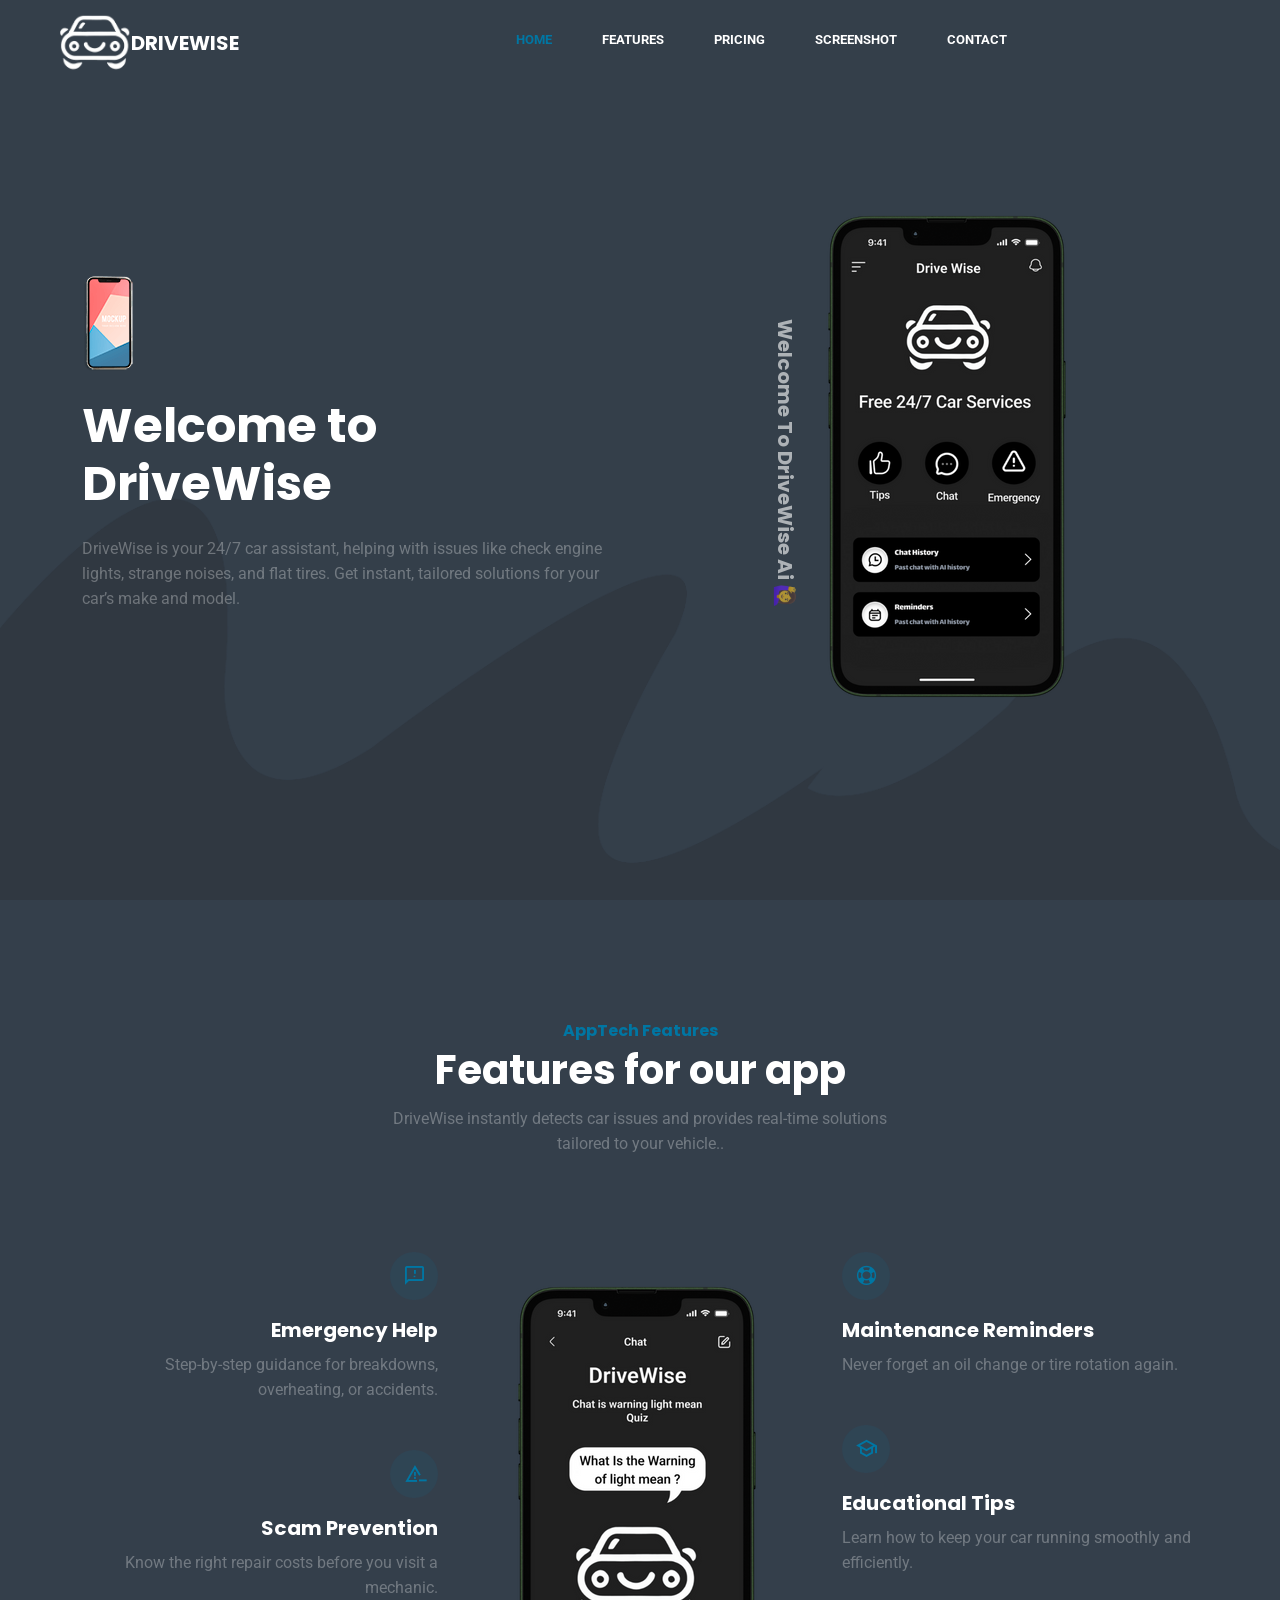
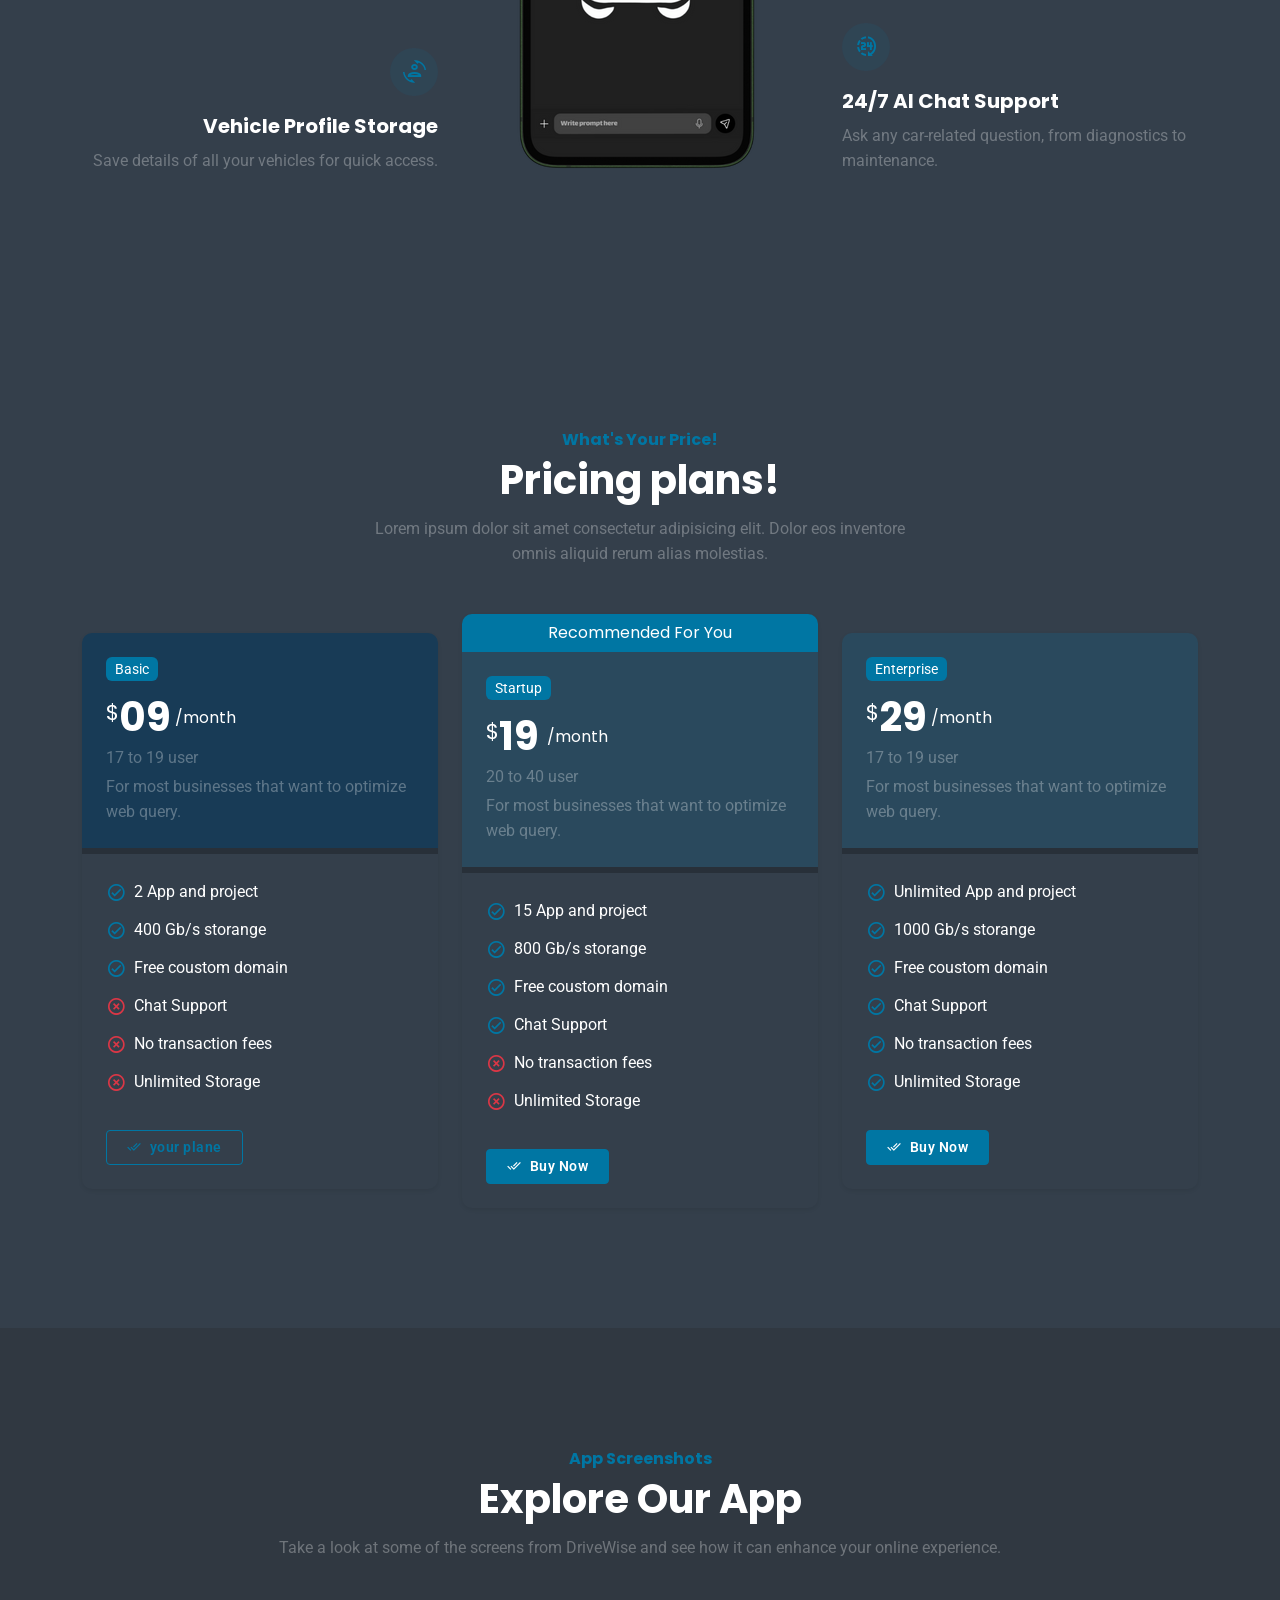
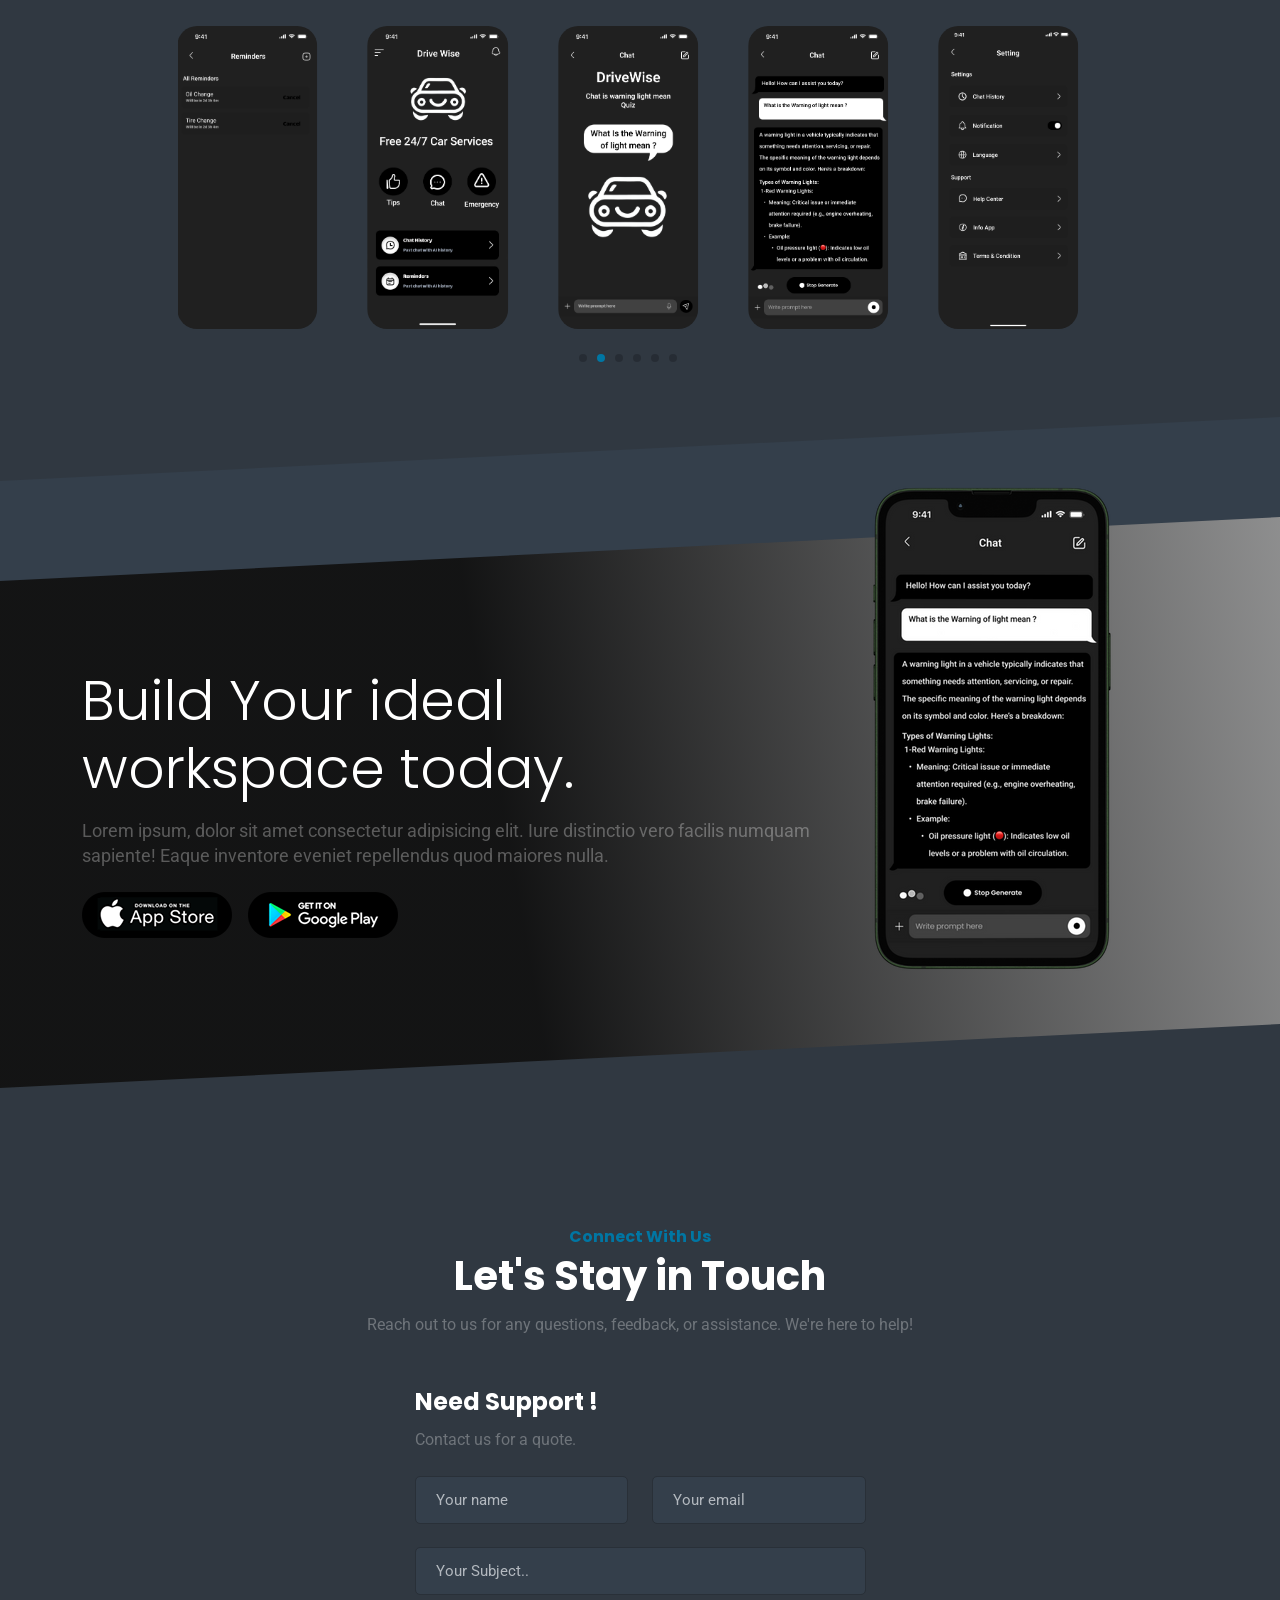
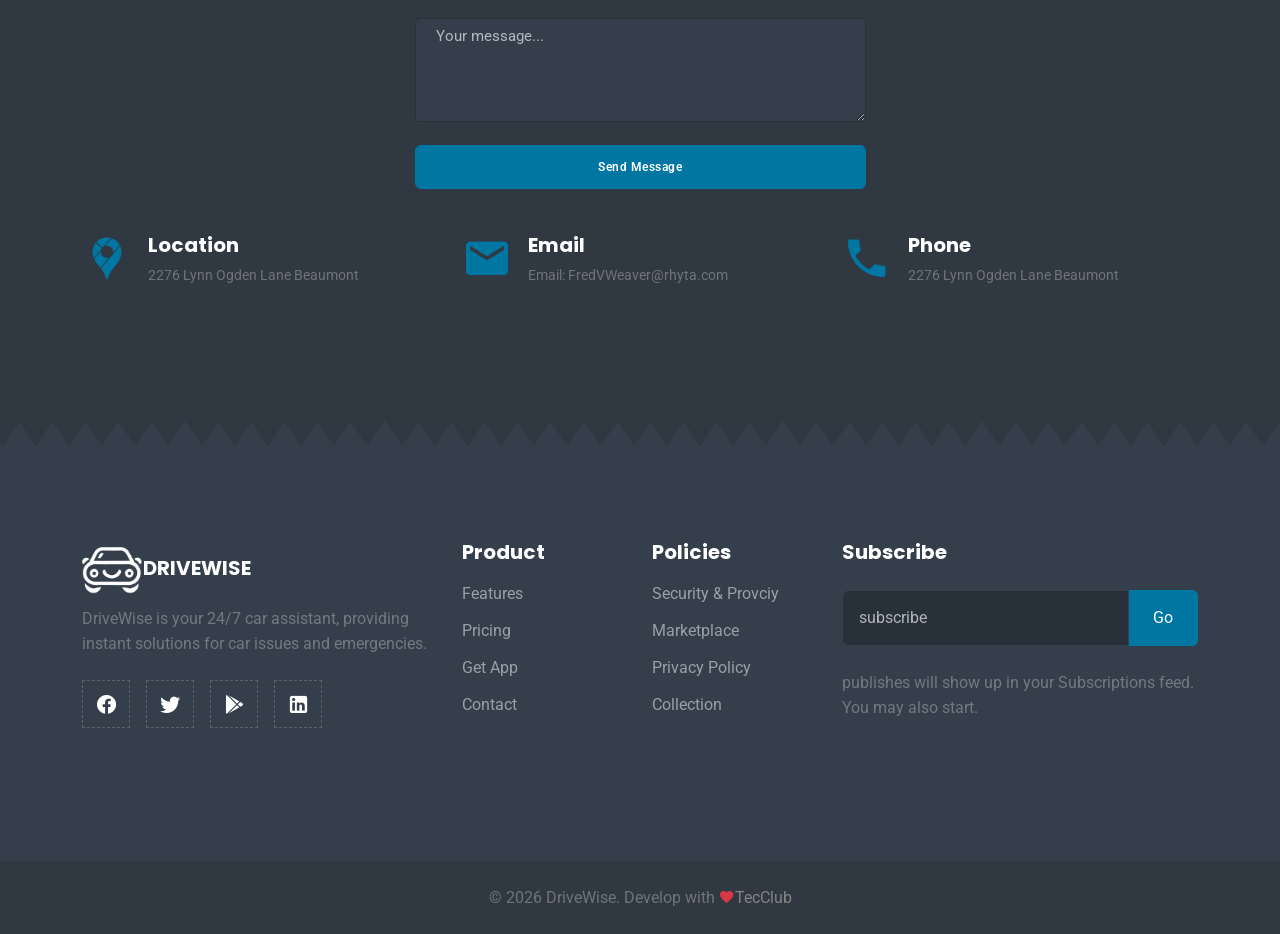
<file: index.html>
<!DOCTYPE html>
<html lang="en">

<head>
    <meta charset="utf-8" />
    <title>DriveWise</title>
    <meta name="viewport" content="width=device-width, initial-scale=1.0">
    <meta name="description" content=" " />
    <meta name="keywords" content="" />
    <meta content="Themesdesign" name="author" />

    <link rel="shortcut icon" href="images/Favicon.png">

    <!-- Bootstrap css -->
    <link rel="stylesheet" href="css/bootstrap.min.css" type="text/css" id="bootstrap-style" />

    <!-- Material Icon Css -->
    <link rel="stylesheet" href="css/materialdesignicons.min.css" type="text/css" />

    <!-- Unicon Css -->
    <link rel="stylesheet" href="https://unicons.iconscout.com/release/v4.0.0/css/line.css" />

    <!-- Swiper Css -->
    <link rel="stylesheet" href="css/tiny-slider.css" type="text/css" />
    <link rel="stylesheet" href="css/swiper.min.css" type="text/css" />

    <!-- Custom Css -->
    <link rel="stylesheet" href="css/style.min.css" type="text/css" />

    <!-- colors -->
    <link href="css/colors/default.css" rel="stylesheet" type="text/css" id="color-opt" />

</head>

<body data-bs-spy="scroll" data-bs-target="#navbarCollapse" data-bs-theme="dark">
    <!-- START  NAVBAR -->
    <nav class="navbar navbar-expand-lg fixed-top navbar-custom sticky sticky-light" id="navbar">
        <div class="container-fluid">

            <!-- LOGO -->
            <a class="navbar-brand logo text-uppercase ms-5 d-flex" href="">
                <img src="images/DriveWise.png" class="logo-light" alt="" height="70">
                <h5 class="text-white fw-bold mt-4">DriveWise</h5>
            </a>

            <button class="navbar-toggler" type="button" data-bs-toggle="collapse" data-bs-target="#navbarCollapse"
                aria-controls="navbarCollapse" aria-expanded="false" aria-label="Toggle navigation">
                <span class="mdi mdi-menu"></span>
            </button>

            <div class="collapse navbar-collapse" id="navbarCollapse">
                <ul class="navbar-nav ms-auto" id="navbar-navlist">
                    <li class="nav-item">
                        <a class="nav-link" href="#home">Home</a>
                    </li>

                    <li class="nav-item">
                        <a class="nav-link" href="#features">Features</a>
                    </li>
                    <li class="nav-item">
                        <a class="nav-link" href="#pricing">Pricing</a>
                    </li>
                    <li class="nav-item">
                        <a class="nav-link" href="#app">ScreenShot</a>
                    </li>
                    <li class="nav-item">
                        <a class="nav-link" href="#contact">Contact</a>
                    </li>

                </ul>
                <div class="ms-auto">
                </div>
            </div>
        </div>
    </nav>
    <!-- END NAVBAR -->



    <!-- home section -->
    <section class="home bg-light" id="home">
        <!-- start container -->
        <div class="container">
            <!-- start row -->
            <div class="row align-items-center">
                <div class="col-lg-6">
                    <img src="images/baby-phone.png" alt="" class="img-fluid mb-4 smallphone-image">
                    <h1 class="display-5 fw-bold">Welcome to DriveWise</h1>
                    <p class="mt-4 text-muted">DriveWise is your 24/7 car assistant, helping with issues like check
                        engine lights, strange noises, and flat tires. Get instant, tailored solutions for your car’s
                        make and model.</p>
                </div>



                <div class="col-lg-5 offset-md-1 ">
                    <img src="images/Mock-1.png" alt="" class="img-fluid" style="margin-left: 50px;">
                    <div class="up-botton-text d-flex align-items-center d-none d-md-block">
                        <h5>Welcome To DriveWise Ai 🙋‍♀️</h5>
                    </div>
                </div>
            </div>
            <!-- end row -->
        </div>
        <!-- end container -->

        <div class="background-line"></div>
    </section>
    <!-- end home section -->



    <!-- service section -->
    <!-- <section class="section service bg-light" id="service">
        <div class="container">
            <div class="row justify-content-center">
                <div class="col-lg-6">
                    <div class="title text-center mb-5">
                        <h6 class="mb-0 fw-bold text-primary">What We Do?</h6>
                        <h2 class="f-40">How can help you!</h2>
                        <div class="border-phone">
                            <p class="text-muted">Lorem ipsum dolor sit amet consectetur adipisicing elit. Dolor eos
                                inventore omnis aliquid rerum alias molestias.</p>

                        </div>
                    </div>
                </div>
            </div>

            <div class="row justify-content-between">
                <div class="col-lg-4">
                    <div class="service-box text-center">
                        <div class="service-icon p-4"
                            style="background-image: url(./images/service/bomb.png); background-repeat: no-repeat; background-position: center;">
                            <i class="mdi mdi-security text-gradiant f-30"></i>
                        </div>

                        <div class="service-content mt-4">
                            <a href="">
                                <h5 class="fw-bold">Fully Secured</h5>
                            </a>
                            <p class="text-muted">Lorem ipsum dolor sit amet, adipiscing elit. Phasellus hendrerit.
                                Pellentesque aliquet nibh nec urna.</p>
                        </div>
                    </div>
                </div>

                <div class="col-lg-4 pt-4 pt-lg-0">
                    <div class="service-box text-center shadow">
                        <div class="service-icon p-4"
                            style="background-image: url(./images/service/bomb.png); background-repeat: no-repeat; background-position: center;">
                            <i class="mdi mdi-lightbulb-on text-gradiant f-30"></i>
                        </div>

                        <div class="service-content mt-4">
                            <a href="">
                                <h5 class="fw-bold">Creative Idea</h5>
                            </a>
                            <p class="text-muted">Lorem ipsum dolor sit amet, adipiscing elit. Phasellus hendrerit.
                                Pellentesque aliquet nibh nec urna.</p>
                        </div>
                    </div>
                </div>

                <div class="col-lg-4 pt-4 pt-lg-0">
                    <div class="service-box text-center">
                        <div class="service-icon p-4"
                            style="background-image: url(./images/service/bomb.png); background-repeat: no-repeat; background-position: center;">
                            <i class="mdi mdi-google-nearby text-gradiant f-30"></i>
                        </div>

                        <div class="service-content mt-4">
                            <a href="">
                                <h5 class="fw-bold">Deasign & Brading</h5>
                            </a>
                            <p class="text-muted">Lorem ipsum dolor sit amet, adipiscing elit. Phasellus hendrerit.
                                Pellentesque aliquet nibh nec urna.</p>
                        </div>
                    </div>
                </div>
            </div>
        </div>
    </section> -->
    <!-- end section -->


    <!-- start features -->
    <div class="section features" id="features">
        <!-- start container -->
        <div class="container">
            <div class="row justify-content-center">
                <div class="col-lg-6">
                    <div class="title text-center mb-5">
                        <h6 class="mb-0 fw-bold text-primary">AppTech Features</h6>
                        <h2 class="f-40">Features for our app </h2>
                        <p class="text-muted">DriveWise instantly detects car issues and provides real-time solutions
                            tailored to your vehicle..</p>
                    </div>
                </div>
            </div>
            <div class="row justify-content-center">
                <div class="col-lg-12">
                    <div class="tab-content mt-5" id="pills-tabContent">
                        <div class="tab-pane fade show active" id="pills-home" role="tabpanel"
                            aria-labelledby="pills-home-tab">
                            <div class="row align-items-center">
                                <div class="col-lg-4 order-2 order-lg-first">
                                    <div class="features-item text-start text-lg-end">
                                        <div class="icon avatar-sm text-center ms-lg-auto rounded-circle">
                                            <i class="mdi mdi-message-alert-outline f-24"></i>
                                        </div>
                                        <div class="content mt-3">
                                            <h5>Emergency Help</h5>
                                            <p>Step-by-step guidance for breakdowns, overheating,
                                                or
                                                accidents.</p>
                                        </div>
                                    </div>

                                    <div class="features-item text-start text-lg-end mt-5">
                                        <div class="icon avatar-sm text-center ms-lg-auto rounded-circle">
                                            <i class="mdi mdi-alert-minus-outline f-24"></i>
                                        </div>
                                        <div class="content mt-3">
                                            <h5>Scam Prevention</h5>
                                            <p>Know the right repair costs before you visit a
                                                mechanic.</p>
                                        </div>
                                    </div>

                                    <div class="features-item text-start text-lg-end mt-5">
                                        <div class="icon avatar-sm text-center ms-lg-auto rounded-circle">
                                            <i class="mdi mdi-account-convert-outline f-24"></i>
                                        </div>
                                        <div class="content mt-3">
                                            <h5>Vehicle Profile Storage</h5>
                                            <p>Save details of all your vehicles for quick
                                                access.</p>
                                        </div>
                                    </div>

                                </div>
                                <div class="col-lg-4">
                                    <img src="images/Mock-2.png" alt="" class="img-fluid" style="margin-left: 25px;">
                                </div>
                                <div class="col-lg-4 order-last">
                                    <div class="features-item">
                                        <div class="icon avatar-sm text-center rounded-circle">
                                            <i class="mdi mdi-lifebuoy f-24"></i>
                                        </div>
                                        <div class="content mt-3">
                                            <h5>Maintenance Reminders</h5>
                                            <p>Never forget an oil change or tire rotation
                                                again.</p>
                                        </div>
                                    </div>

                                    <div class="features-item mt-5">
                                        <div class="icon avatar-sm text-center rounded-circle">
                                            <i class="mdi mdi-school-outline  f-24"></i>
                                        </div>
                                        <div class="content mt-3">
                                            <h5>Educational Tips</h5>
                                            <p>Learn how to keep your car running smoothly and
                                                efficiently.</p>
                                        </div>
                                    </div>
                                    <div class="features-item mt-5">
                                        <div class="icon avatar-sm text-center rounded-circle">
                                            <i class="mdi mdi-hours-24 f-24"></i>
                                        </div>
                                        <div class="content mt-3">
                                            <h5>24/7 AI Chat Support</h5>
                                            <p>Ask any car-related question, from diagnostics
                                                to maintenance.</p>
                                        </div>
                                    </div>


                                </div>
                            </div>
                        </div>
                        <div class="tab-pane fade" id="pills-profile" role="tabpanel"
                            aria-labelledby="pills-profile-tab">

                            <div class="row align-items-center">
                                <div class="col-lg-6">
                                    <img src="images/features/phone2.png" alt="" class="img-fluid">
                                </div>

                                <div class="col-lg-6">
                                    <h2 class="mb-4">Smart Features</h2>

                                    <div class="row">
                                        <div class="col-lg-6">
                                            <div class="features-box mt-4">
                                                <div class="d-flex">
                                                    <div class="icon">
                                                        <i class="mdi mdi-check-circle f-20 me-2"></i>
                                                    </div>
                                                    <div class="heading">
                                                        <h6 class="mt-1">Fast Messaging</h6>
                                                        <p class="text-muted">Soluta velit sint, esse quis tempora
                                                            impedit corrupti in recusandae tenetur dignissimos
                                                            voluptates..</p>
                                                    </div>
                                                </div>
                                            </div>
                                            <div class="features-box mt-4">
                                                <div class="d-flex">
                                                    <div class="icon">
                                                        <i class="mdi mdi-check-circle f-20 me-2"></i>
                                                    </div>
                                                    <div class="heading">
                                                        <h6 class="mt-1">User Freindly</h6>
                                                        <p class="text-muted">Amet repudiandae illo quasi enim iusto
                                                            corporis ratione? Laudantium reprehenderit sint provident.
                                                        </p>
                                                    </div>
                                                </div>
                                            </div>
                                        </div>
                                        <div class="col-lg-6">
                                            <div class="features-box mt-4">
                                                <div class="d-flex">
                                                    <div class="icon">
                                                        <i class="mdi mdi-check-circle f-20 me-2"></i>
                                                    </div>
                                                    <div class="heading">
                                                        <h6 class="mt-1">Minimal Interface</h6>
                                                        <p class="text-muted">Repellat ad in autem, odio quos ex eum
                                                            recusandae cupiditate assumenda nihil incidunt dolorem qui
                                                            soluta.</p>
                                                    </div>
                                                </div>
                                            </div>
                                            <div class="features-box mt-4">
                                                <div class="d-flex">
                                                    <div class="icon">
                                                        <i class="mdi mdi-check-circle f-20 me-2"></i>
                                                    </div>
                                                    <div class="heading">
                                                        <h6 class="mt-1">Notification</h6>
                                                        <p class="text-muted">Ipsam nisi quam velit maxime corrupti ut
                                                            quos, ad eum laudantium voluptatibus, facilis numquam
                                                            repellendus.</p>
                                                    </div>
                                                </div>
                                            </div>
                                        </div>
                                    </div>
                                </div>
                            </div>
                        </div>

                    </div>
                </div>
            </div>
        </div>
        <!-- end container -->
    </div>
    <!-- end features -->


    <!-- pricing section -->
    <section class="section pricing" id="pricing">
        <div class="container">
            <div class="row justify-content-center">
                <div class="col-lg-6">
                    <div class="title text-center mb-5">
                        <h6 class="mb-0 fw-bold text-primary">What's Your Price!</h6>
                        <h2 class="f-40">Pricing plans!</h2>
                        <p class="text-muted">Lorem ipsum dolor sit amet consectetur adipisicing elit. Dolor eos
                            inventore omnis aliquid rerum alias molestias.</p>

                    </div>
                </div>
            </div>

            <div class="row align-items-center">
                <div class="col-lg-4">
                    <div class="price-item shadow-sm overflow-hidden">
                        <div class="price-up-box active p-4">
                            <div class="badge bg-primary fw-normal f-14">Basic</div>
                            <div class="price-tag mt-2">
                                <h2 class="text-white mb-0 f-40"><sup class="f-22 fw-normal">$</sup>09<sup
                                        class="f-16 fw-normal"> /month</sup></h2>
                            </div>
                            <p class="text-white-50 mb-1">17 to 19 user</p>
                            <p class="text-white-50 mb-0">For most businesses that want to optimize web query.</p>
                        </div>
                        <div class="border border-3"></div>

                        <div class="price-down-box p-4">
                            <ul class="list-unstyled ">
                                <li><i class="mdi mdi-check-circle-outline f-20 align-middle me-2 text-primary"></i>2
                                    App and
                                    project</li>
                                <li class="mt-2"><i
                                        class="mdi mdi-check-circle-outline f-20 align-middle me-2 text-primary"></i>400
                                    Gb/s
                                    storange</li>
                                <li class="mt-2"><i
                                        class="mdi mdi-check-circle-outline f-20 align-middle me-2 text-primary"></i>Free
                                    coustom domain
                                </li>
                                <li class="mt-2"><i
                                        class="mdi mdi-close-circle-outline f-20 align-middle me-2 text-danger"></i>Chat
                                    Support
                                </li>
                                <li class="mt-2"><i
                                        class="mdi mdi-close-circle-outline f-20 align-middle me-2 text-danger"></i>No
                                    transaction fees
                                </li>
                                <li class="mt-2"><i
                                        class="mdi mdi-close-circle-outline f-20 align-middle me-2 text-danger"></i>Unlimited
                                    Storage
                                </li>

                            </ul>
                            <a href="" class="btn btn-sm text-primary mt-3"><i class="mdi mdi-check-all me-2"></i>your
                                plane</a>
                        </div>
                    </div>
                </div>
                <div class="col-lg-4 ">
                    <div class="price-item shadow-sm overflow-hidden mt-4 mt-lg-0">
                        <div class="topbar-header bg-primary py-2 text-center">
                            <h6 class="mb-0 text-white fw-normal">Recommended For You</h6>
                        </div>
                        <div class="price-up-box p-4">
                            <div class="badge bg-primary fw-normal f-14">Startup</div>
                            <div class="price-tag mt-2">
                                <h2 class="text-dark mb-0 f-40"><sup class="f-22 fw-normal">$</sup>19
                                    <sup class="f-16 fw-normal"> /month</sup>
                                </h2>
                            </div>
                            <p class="text-muted mb-1">20 to 40 user</p>
                            <p class="text-muted mb-0">For most businesses that want to optimize web query.</p>
                        </div>
                        <div class="border border-3"></div>

                        <div class="price-down-box p-4">
                            <ul class="list-unstyled ">
                                <li><i class="mdi mdi-check-circle-outline f-20 align-middle me-2 text-primary"></i>15
                                    App and
                                    project</li>
                                <li class="mt-2"><i
                                        class="mdi mdi-check-circle-outline f-20 align-middle me-2 text-primary"></i>800
                                    Gb/s
                                    storange</li>
                                <li class="mt-2"><i
                                        class="mdi mdi-check-circle-outline f-20 align-middle me-2 text-primary"></i>Free
                                    coustom domain
                                </li>
                                <li class="mt-2"><i
                                        class="mdi mdi-check-circle-outline f-20 align-middle me-2 text-primary"></i>Chat
                                    Support
                                </li>
                                <li class="mt-2"><i
                                        class="mdi mdi-close-circle-outline f-20 align-middle me-2 text-danger"></i>No
                                    transaction fees
                                </li>
                                <li class="mt-2"><i
                                        class="mdi  mdi-close-circle-outline f-20 align-middle me-2 text-danger"></i>Unlimited
                                    Storage
                                </li>
                            </ul>
                            <a href="" class="btn btn-sm btn-primary mt-3"><i class="mdi mdi-check-all me-2"></i>Buy
                                Now</a>
                        </div>
                    </div>
                </div>
                <div class="col-lg-4">
                    <div class="price-item shadow-sm overflow-hidden mt-4 mt-lg-0">
                        <div class="price-up-box p-4">
                            <div class="badge bg-primary fw-normal f-14">Enterprise</div>
                            <div class="price-tag mt-2">
                                <h2 class="text-dark mb-0 f-40"><sup class="f-22 fw-normal">$</sup>29<sup
                                        class="f-16 fw-normal"> /month</sup></h2>
                            </div>
                            <p class="text-muted mb-1">17 to 19 user</p>
                            <p class="text-muted mb-0">For most businesses that want to optimize web query.</p>
                        </div>
                        <div class="border border-3"></div>

                        <div class="price-down-box p-4">
                            <ul class="list-unstyled ">
                                <li><i
                                        class="mdi mdi-check-circle-outline f-20 align-middle me-2 text-primary"></i>Unlimited
                                    App and
                                    project</li>
                                <li class="mt-2"><i
                                        class="mdi mdi-check-circle-outline f-20 align-middle me-2 text-primary"></i>1000
                                    Gb/s
                                    storange</li>
                                <li class="mt-2"><i
                                        class="mdi mdi-check-circle-outline f-20 align-middle me-2 text-primary"></i>Free
                                    coustom domain
                                </li>
                                <li class="mt-2"><i
                                        class="mdi mdi-check-circle-outline f-20 align-middle me-2 text-primary"></i>Chat
                                    Support
                                </li>
                                <li class="mt-2"><i
                                        class="mdi mdi-check-circle-outline f-20 align-middle me-2 text-primary"></i>No
                                    transaction fees
                                </li>
                                <li class="mt-2"><i
                                        class="mdi mdi-check-circle-outline f-20 align-middle me-2 text-primary"></i>Unlimited
                                    Storage
                                </li>
                            </ul>
                            <a href="" class="btn btn-sm btn-primary mt-3"><i class="mdi mdi-check-all me-2"></i>Buy
                                Now</a>
                        </div>
                    </div>
                </div>
            </div>
        </div>
    </section>
    <!-- end pricing -->



    <!-- slider section -->
    <section class="section app-slider bg-light" id="app">
        <!-- start container -->
        <div class="container">
            <div class="row justify-content-center">
                <div class="col-lg-8">
                    <div class="title text-center mb-5">
                        <h6 class="mb-0 fw-bold text-primary">App Screenshots</h6>
                        <h2 class="f-40">Explore Our App</h2>
                        <p class="text-muted">Take a look at some of the screens from DriveWise and see how it can
                            enhance your online experience.</p>
                    </div>
                </div>
            </div>

            <div class="testi-slider m-auto" id="testi-slider">

                <div class="row">
                    <div class="col-lg-12">
                        <div class="swiper-container">
                            <div class="swiper-wrapper">

                                <div class="swiper-slide border-radius">
                                    <img src="images/Home.png" alt="" class="img-wd img-fluid">
                                </div>
                                <div class="swiper-slide border-radius">
                                    <img src="images/Chat.png" alt="" class="img-wd img-fluid">
                                </div>
                                <div class="swiper-slide border-radius">
                                    <img src="images/Chat-1.png" alt="" class="img-wd img-fluid">
                                </div>
                                <div class="swiper-slide border-radius">
                                    <img src="images/Account.png" alt="" class="img-wd img-fluid">
                                </div>
                                <div class="swiper-slide border-radius">
                                    <img src="images/History.png" alt="" class="img-wd img-fluid">
                                </div>
                                <div class="swiper-slide border-radius">
                                    <img src="images/Reminders.png" alt="" class="img-wd img-fluid">
                                </div>
                            </div>


                            <!-- navigation buttons -->
                            <div class="swiper-pagination"></div>
                        </div>
                    </div>
                </div>
            </div>
            <!-- end container -->
        </div>
    </section>
    <!-- end section -->

    <!-- cta section -->
    <section class="section cta" id="cta">

        <div class="bg-overlay-gradiant" style="background: linear-gradient(80deg, rgb(18 18 18) 40%, rgb(175 175 175) 109%);"></div>
        <!-- start container -->
        <div class="container position-relative">
            <div class="row">
                <div class="col-lg-8">
                    <div class="py-5">
                        <h1 class="display-4 text-white">Build Your ideal workspace today.</h1>
                        <p class="text-white-50 mt-3 f-18">Lorem ipsum, dolor sit amet consectetur adipisicing elit.
                            Iure distinctio vero facilis numquam sapiente! Eaque inventore eveniet repellendus quod
                            maiores nulla.</p>
                        <div class="d-flex mt-4 ">
                            <div class="app-store">
                                <a href=""><img src="images/img-appstore.png" alt="" class="img-fluid"></a>
                            </div>
                            <div class="googleplay">
                                <a href=""><img src="images/img-googleplay.png " alt="" class="img-fluid ms-3"></a>
                            </div>
                        </div>
                    </div>
                </div>
                <div class="col-lg-4 mt-4">
                    <div class="cta-phone-image">
                        <img src="images/Mock-3.png" alt="" class=" img-fluid">
                    </div>
                </div>
            </div>
        </div>
        <!-- end container -->
    </section>
    <!-- end section -->

    <!-- contact section -->
    <section class="section contact overflow-hidden" id="contact">
        <!-- start container -->
        <div class="container">
            <div class="row justify-content-center ">
                <div class="col-lg-6">
                    <div class="title text-center mb-5">
                        <h6 class="mb-0 fw-bold text-primary">Connect With Us</h6>
                        <h2 class="f-40">Let's Stay in Touch</h2>
                        <p class="text-muted">Reach out to us for any questions, feedback, or assistance. We're here to
                            help!</p>
                    </div>

                </div>
            </div>
            <div class="row align-items-center justify-content-center">
                <div class="col-lg-5">
                    <div class="contact-box contact-b" style="background: transparent;">
                        <div class="mb-4">
                            <h4 class="">Need Support !</h4>
                            <p class="">Contact us for a quote.</p>
                        </div>
                        <div class="custom-form mt-4 ">
                            <form method="post" id="contactForm">
                                <p id="error-msg" style="opacity: 1; display: none;" class="alert alert-warning"></p>
                                <div id="simple-msg" style="display: none;" class="alert alert-success"></div>
                                <div class="row">
                                    <div class="col-lg-6">
                                        <div class="form-group">
                                            <input name="name" id="name" type="text" class="form-control contact-form"
                                                placeholder="Your name">
                                        </div>
                                    </div>
                                    <div class="col-lg-6">
                                        <div class="form-group">
                                            <input name="email" id="email" type="email"
                                                class="form-control contact-form" placeholder="Your email">
                                        </div>
                                    </div>
                                </div>
                                <div class="row">
                                    <div class="col-lg-12">
                                        <div class="form-group mt-2">
                                            <input type="text" name="subject" class="form-control contact-form"
                                                id="subject" placeholder="Your Subject..">
                                        </div>
                                    </div>
                                </div>
                                <div class="row">
                                    <div class="col-lg-12">
                                        <div class="form-group mt-2">
                                            <textarea name="comments" id="comments" rows="4"
                                                class="form-control contact-form h-auto"
                                                placeholder="Your message..."></textarea>
                                        </div>
                                    </div>
                                </div>
                                <div class="row my-2">
                                    <div class="col-lg-12 d-grid">
                                        <input type="submit" id="submit" name="sendcontact"
                                            class="submitBnt btn btn-rounded btn-primary" value="Send Message">
                                    </div>
                                </div>
                            </form>
                        </div>
                    </div>
                </div>
            </div>
            <div class="row mt-4">
                <div class="col-md-4">
                    <div class="d-flex align-items-center">
                        <div class="flex-shrink-0">
                            <i class="mdi mdi-google-maps f-50 text-primary"></i>
                        </div>
                        <div class="flex-grow-1 ms-3">
                            <h5 class="mb-1">Location</h5>
                            <p class="f-14 mb-0 text-muted">2276 Lynn Ogden Lane Beaumont</p>
                        </div>
                    </div>
                </div>
                <div class="col-md-4">
                    <div class="d-flex align-items-center mt-4 mt-lg-0">
                        <div class="flex-shrink-0">
                            <i class="mdi mdi-email f-50 text-primary"></i>
                        </div>
                        <div class="flex-grow-1 ms-3">
                            <h5 class="mb-1">Email</h5>
                            <p class="f-14 mb-0 text-muted">Email: FredVWeaver@rhyta.com</p>
                        </div>
                    </div>
                </div>
                <div class="col-md-4">
                    <div class="d-flex align-items-center mt-4 mt-lg-0">
                        <div class="flex-shrink-0">
                            <i class="mdi mdi-phone f-50 text-primary"></i>
                        </div>
                        <div class="flex-grow-1 ms-3">
                            <h5 class="mb-1">Phone</h5>
                            <p class="f-14 mb-0 text-muted">2276 Lynn Ogden Lane Beaumont</p>
                        </div>
                    </div>
                </div>
            </div>
        </div>
        <!-- end container -->
    </section>
    <!-- end section -->

    <!-- footer section -->
    <section class=" section footer bg-dark overflow-hidden">
        <div class="bg-arrow">

        </div>
        <!-- container -->
        <div class="container">
            <div class="row ">
                <div class="col-lg-4">
                    <a class="navbar-brand logo text-uppercase d-flex" href="index-1.html">
                        <img src="images/DriveWise.png" class="logo-light" alt="" height="60">
                        <h5 class="text-white fw-bold mt-3">DriveWise</h5>
                    </a>
                    <p class="text-white-50 mt-2 mb-0">DriveWise is your 24/7 car assistant, providing instant solutions
                        for car issues and emergencies.</p>

                    <div class="footer-icon mt-4">
                        <div class=" d-flex align-items-center">
                            <a href="" class="me-2 avatar-sm text-center" data-bs-toggle="tooltip"
                                data-bs-placement="top" data-bs-title="Facebook">
                                <i class="mdi mdi-facebook f-24 align-middle text-primary"></i>
                            </a>
                            <a href="" class="mx-2 avatar-sm text-center" data-bs-toggle="tooltip"
                                data-bs-placement="top" data-bs-title="Twitter">
                                <i class="mdi mdi-twitter f-24 align-middle text-primary"></i>
                            </a>
                            <a href="" class="mx-2 avatar-sm text-center" data-bs-toggle="tooltip"
                                data-bs-placement="top" data-bs-title="Googleplay">
                                <i class="mdi mdi-google-play f-24 align-middle text-primary"></i>
                            </a>
                            <a href="" class="mx-2 avatar-sm text-center" data-bs-toggle="tooltip"
                                data-bs-placement="top" data-bs-title="Linkedin">
                                <i class="mdi mdi-linkedin f-24 align-middle text-primary"></i>
                            </a>
                        </div>

                    </div>
                </div>

                <div class="col-lg-2">
                    <div class="text-start mt-4 mt-lg-0">
                        <h5 class="text-white fw-bold">Product</h5>
                        <ul class="footer-item list-unstyled footer-link mt-3">
                            <li><a href="#features">Features</a></li>
                            <li><a href="#pricing">Pricing</a></li>
                            <li><a href="#app">Get App</a></li>
                            <li><a href="#contact">Contact</a></li>
                        </ul>
                    </div>
                </div>

                <div class="col-lg-2 ">
                    <div class="text-start">
                        <h5 class="text-white fw-bold">Policies</h5>
                        <ul class="footer-item list-unstyled footer-link mt-3">
                            <li><a href="">Security & Provciy</a></li>
                            <li><a href="">Marketplace</a></li>
                            <li><a href="privcy policy.html">Privacy Policy</a></li>
                            <li><a href="">Collection</a></li>
                        </ul>
                    </div>
                </div>

                <div class="col-lg-4">
                    <h5 class="text-white">Subscribe</h5>
                    <div class="input-group my-4">
                        <input type="text" class="form-control p-3" placeholder="subscribe" aria-label="subscribe"
                            aria-describedby="basic-addon2">
                        <a href="" class="input-group-text bg-primary text-white px-4" id="basic-addon2">Go</a>
                    </div>
                    <p class="mb-0 text-white-50">publishes will show up in your Subscriptions feed. You may also start.
                    </p>
                </div>
            </div>
        </div>
        <!-- end container -->
    </section>

    <section class="bottom-footer py-4">
        <div class="container">
            <div class="row justify-content-center">
                <div class="col-lg-6">
                    <p class="mb-0 text-center text-muted">©
                        <script>document.write(new Date().getFullYear())</script> DriveWise. Develop with <i
                            class="mdi mdi-heart text-danger"></i><a href="https://tecclubx.com/" target="_blank"
                            class="text-muted">TecClub</a>
                    </p>
                </div>
            </div>
        </div>
    </section>
    <!-- end footer -->


    <!-- Style switcher -->
    <!-- <div class="style-switcher" id="style-switcher" onclick="toggleSwitcher()" style="left: -189px;">
        <div>
            <h6>Select your color</h6>
            <ul class="pattern list-unstyled mb-0">
                <li>
                    <a class="color1" href="javascript: void(0);" onclick="setColor('default')"></a>
                </li>
                <li>
                    <a class="color2" href="javascript: void(0);" onclick="setColor('blue')"></a>
                </li>
                <li>
                    <a class="color3" href="javascript: void(0);" onclick="setColor('warning')"></a>
                </li>
            </ul>
        </div>
        <div class="bottom">
            <a href="javascript: void(0);" class="settings rounded-end"><i class="uil uil-setting text-white"
                    style="display: inline; line-height: 46px;"></i></a>
        </div>
    </div> -->
    <!-- end switcher-->



    <!--Bootstrap Js-->
    <script src="js/bootstrap.bundle.min.js"></script>

    <!-- Slider Js -->
    <script src="js/tiny-slider.js"></script>
    <script src="js/swiper.min.js"></script>

    <!-- <script src="js/smooth-scroll.polyfills.min.js"></script> -->

    <!-- counter -->
    <!-- <script src="js/counter.init.js"></script> -->

    <!-- App Js -->
    <script src="js/app.js"></script>

    <script>
        var tooltipTriggerList = [].slice.call(document.querySelectorAll('[data-bs-toggle="tooltip"]'));
        var tooltipList = tooltipTriggerList.map(function (tooltipTriggerEl) {
            return new bootstrap.Tooltip(tooltipTriggerEl);
        })
    </script>

</body>

</html>
</file>
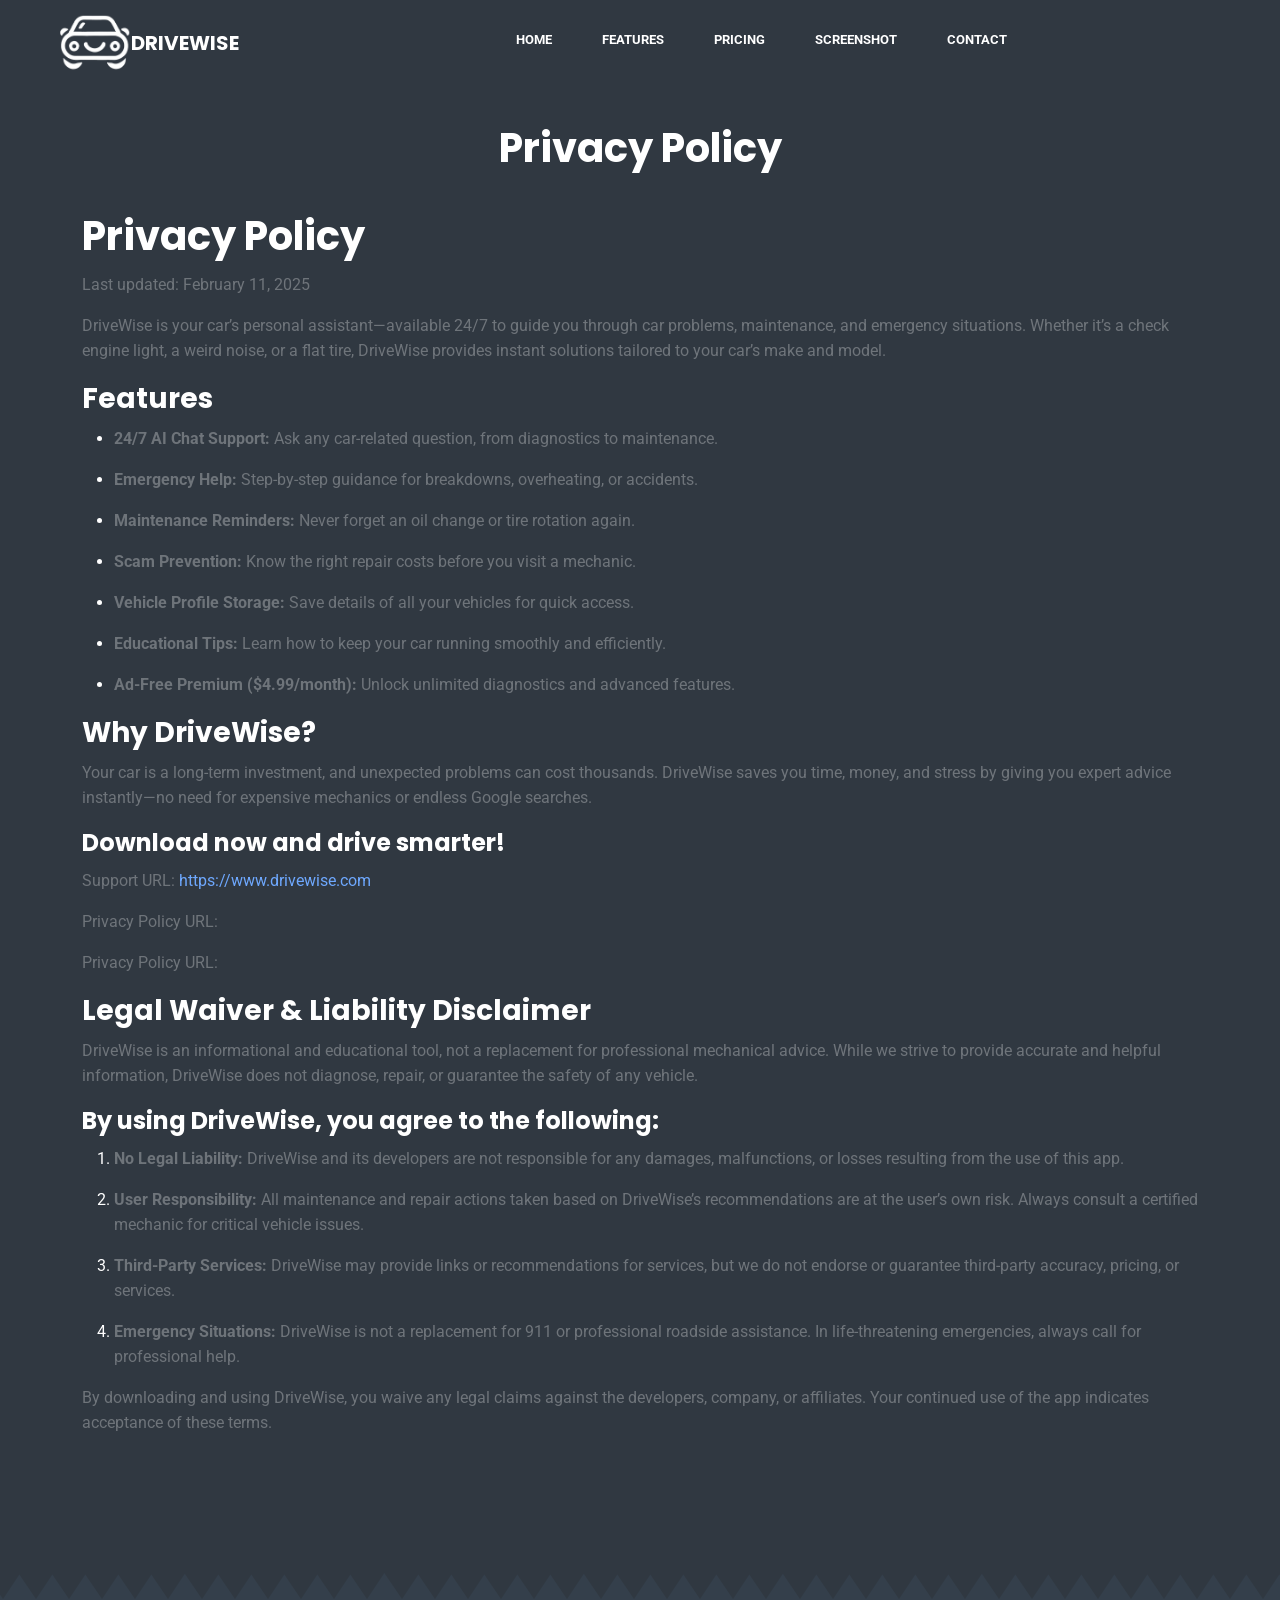
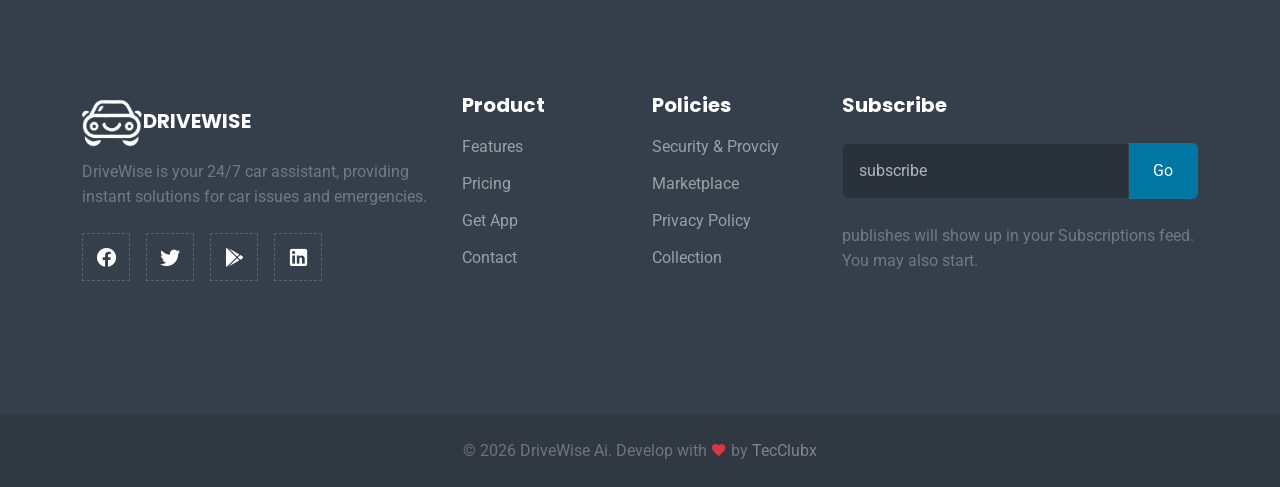
<file: privcy policy.html>
<!DOCTYPE html>
<html lang="en">

<head>
    <meta charset="utf-8" />
    <title>DriveWise</title>
    <meta name="viewport" content="width=device-width, initial-scale=1.0">
    <meta name="description" content=" " />
    <meta name="keywords" content="" />
    <meta content="Themesdesign" name="author" />

    <link rel="shortcut icon" href="images/Favicon.png">

    <!-- Bootstrap css -->
    <link rel="stylesheet" href="css/bootstrap.min.css" type="text/css" id="bootstrap-style" />

    <!-- Material Icon Css -->
    <link rel="stylesheet" href="css/materialdesignicons.min.css" type="text/css" />

    <!-- Unicon Css -->
    <link rel="stylesheet" href="https://unicons.iconscout.com/release/v4.0.0/css/line.css" />

    <!-- Swiper Css -->
    <link rel="stylesheet" href="css/tiny-slider.css" type="text/css" />
    <link rel="stylesheet" href="css/swiper.min.css" type="text/css" />

    <!-- Custom Css -->
    <link rel="stylesheet" href="css/style.min.css" type="text/css" />

    <!-- colors -->
    <link href="css/colors/default.css" rel="stylesheet" type="text/css" id="color-opt" />

</head>

<body data-bs-spy="scroll" data-bs-target="#navbarCollapse" data-bs-theme="dark">


    <!-- START  NAVBAR -->
    <nav class="navbar navbar-expand-lg fixed-top navbar-custom sticky sticky-light" id="navbar">
        <div class="container-fluid">

            <!-- LOGO -->
            <a class="navbar-brand logo text-uppercase ms-5 d-flex" href="">
                <img src="images/DriveWise.png" class="logo-light" alt="" height="70">
                <h5 class="text-white fw-bold mt-4">DriveWise</h5>
            </a>
            <button class="navbar-toggler" type="button" data-bs-toggle="collapse" data-bs-target="#navbarCollapse"
                aria-controls="navbarCollapse" aria-expanded="false" aria-label="Toggle navigation">
                <span class="mdi mdi-menu"></span>
            </button>

            <div class="collapse navbar-collapse" id="navbarCollapse">
                <ul class="navbar-nav ms-auto" id="navbar-navlist">
                    <li class="nav-item">
                        <a class="nav-link" href="index.html">Home</a>
                    </li>

                    <li class="nav-item">
                        <a class="nav-link" href="#features">Features</a>
                    </li>
                    <li class="nav-item">
                        <a class="nav-link" href="#pricing">Pricing</a>
                    </li>
                    <li class="nav-item">
                        <a class="nav-link" href="#app">ScreenShot</a>
                    </li>

                    <li class="nav-item">
                        <a class="nav-link" href="#contact">Contact</a>
                    </li>
                </ul>
                <div class="ms-auto">

                </div>
            </div>
        </div>
    </nav>
    <!-- END NAVBAR -->


    <!-- start testimonial -->
    <section class="section bg-light testimonial" id="testimonial">
        <!-- start container -->
        <div class="container">
            <h1 class="text-center">Privacy Policy</h1>
            <div class="row align-items-center">
                <div class="col-12">
                    <div class="text-start mt-4">
                        <h1>Privacy Policy</h1>
                        <p>Last updated: February 11, 2025</p>
                        <p> DriveWise is your car’s personal assistant—available 24/7 to guide you through car problems,
                            maintenance, and emergency situations. Whether it’s a check engine light, a weird noise, or
                            a flat tire, DriveWise provides instant solutions tailored to your car’s make and model.
                        </p>

                        <h3>Features</h3>

                        <ul>
                            <li>
                                <p><strong>24/7 AI Chat Support:</strong> Ask any car-related question, from diagnostics
                                    to maintenance.
                                </p>
                            </li>
                            <li>
                                <p><strong>Emergency Help:</strong> Step-by-step guidance for breakdowns, overheating,
                                    or
                                    accidents.
                                </p>
                            </li>

                            <li>
                                <p><strong>Maintenance Reminders:</strong> Never forget an oil change or tire rotation
                                    again.
                                </p>
                            </li>
                            <li>
                                <p><strong>Scam Prevention:</strong> Know the right repair costs before you visit a
                                    mechanic.
                                </p>
                            </li>
                            <li>
                                <p><strong>Vehicle Profile Storage:</strong> Save details of all your vehicles for quick
                                    access.
                                </p>
                            </li>
                            <li>
                                <p><strong>Educational Tips:</strong> Learn how to keep your car running smoothly and
                                    efficiently.
                                </p>
                            </li>
                            <li>
                                <p><strong>Ad-Free Premium ($4.99/month):</strong> Unlock unlimited diagnostics and
                                    advanced features.
                                </p>
                            </li>
                        </ul>

                        <h3>Why DriveWise?</h3>
                        <p>Your car is a long-term investment, and unexpected problems can cost thousands. DriveWise
                            saves you time, money, and stress by giving you expert advice instantly—no need for
                            expensive mechanics or endless Google searches.
                        </p>
                        <h4>Download now and drive smarter!
                        </h4>
                        <p>Support URL:
                            <a href="https://www.drivewise.com" target="_blank">https://www.drivewise.com</a>
                        </p>
                        <p>Privacy Policy URL: <a href="https://www.drivewise.com/privacy-policy" target="_blank"></a>
                        <p>Privacy Policy URL: <a href="https://www.drivewise.com/privacy-policy" target="_blank"></a>
                        <h3>Legal Waiver & Liability Disclaimer</h3>
                        <p>DriveWise is an informational and educational tool, not a replacement for professional
                            mechanical advice. While we strive to provide accurate and helpful information, DriveWise
                            does not diagnose, repair, or guarantee the safety of any vehicle.
                        </p>
                        <h4>By using DriveWise, you agree to the following:</h4>
                        <ol>
                            <li>
                                <p><strong>No Legal Liability:</strong> DriveWise and its developers are not responsible
                                    for any damages, malfunctions, or losses resulting from the use of this app.
                                </p>
                            </li>
                            <li>
                                <p><strong>User Responsibility:</strong> All maintenance and repair actions taken based
                                    on DriveWise’s recommendations are at the user’s own risk. Always consult a
                                    certified mechanic for critical vehicle issues.

                                </p>
                            </li>
                            <li>
                                <p><strong>Third-Party Services:</strong> DriveWise may provide links or recommendations
                                    for services, but we do not endorse or guarantee third-party accuracy, pricing, or
                                    services.
                                </p>
                            </li>
                            <li>
                                <p><strong>Emergency Situations:</strong> DriveWise is not a replacement for 911 or
                                    professional roadside assistance. In life-threatening emergencies, always call for
                                    professional help.
                                </p>
                            </li>
                        </ol>
                        <p>By downloading and using DriveWise, you waive any legal claims against the developers,
                            company, or affiliates. Your continued use of the app indicates acceptance of these terms.
                        </p>
                    </div>
                </div>
            </div>
        </div>
        <!-- end container -->
    </section>
    <!-- end testimonial -->


    <!-- footer section -->
    <section class=" section footer bg-dark overflow-hidden">
        <div class="bg-arrow">

        </div>
        <!-- container -->
        <div class="container">
            <div class="row ">
                <div class="col-lg-4">
                    <a class="navbar-brand logo text-uppercase d-flex" href="index-1.html">
                        <img src="images/DriveWise.png" class="logo-light" alt="" height="60">
                        <h5 class="text-white fw-bold mt-3">DriveWise</h5>
                    </a>
                    <p class="text-white-50 mt-2 mb-0">DriveWise is your 24/7 car assistant, providing instant solutions
                        for car issues and emergencies.</p>

                    <div class="footer-icon mt-4">
                        <div class=" d-flex align-items-center">
                            <a href="" class="me-2 avatar-sm text-center" data-bs-toggle="tooltip"
                                data-bs-placement="top" data-bs-title="Facebook">
                                <i class="mdi mdi-facebook f-24 align-middle text-primary"></i>
                            </a>
                            <a href="" class="mx-2 avatar-sm text-center" data-bs-toggle="tooltip"
                                data-bs-placement="top" data-bs-title="Twitter">
                                <i class="mdi mdi-twitter f-24 align-middle text-primary"></i>
                            </a>
                            <a href="" class="mx-2 avatar-sm text-center" data-bs-toggle="tooltip"
                                data-bs-placement="top" data-bs-title="Googleplay">
                                <i class="mdi mdi-google-play f-24 align-middle text-primary"></i>
                            </a>
                            <a href="" class="mx-2 avatar-sm text-center" data-bs-toggle="tooltip"
                                data-bs-placement="top" data-bs-title="Linkedin">
                                <i class="mdi mdi-linkedin f-24 align-middle text-primary"></i>
                            </a>
                        </div>

                    </div>
                </div>

                <div class="col-lg-2">
                    <div class="text-start mt-4 mt-lg-0">
                        <h5 class="text-white fw-bold">Product</h5>
                        <ul class="footer-item list-unstyled footer-link mt-3">
                            <li><a href="#features">Features</a></li>
                            <li><a href="#pricing">Pricing</a></li>
                            <li><a href="#app">Get App</a></li>
                            <li><a href="#contact">Contact</a></li>
                        </ul>
                    </div>
                </div>

                <div class="col-lg-2 ">
                    <div class="text-start">
                        <h5 class="text-white fw-bold">Policies</h5>
                        <ul class="footer-item list-unstyled footer-link mt-3">
                            <li><a href="">Security & Provciy</a></li>
                            <li><a href="">Marketplace</a></li>
                            <li><a href="privcy policy.html">Privacy Policy</a></li>
                            <li><a href="">Collection</a></li>
                        </ul>
                    </div>
                </div>

                <div class="col-lg-4">
                    <h5 class="text-white">Subscribe</h5>
                    <div class="input-group my-4">
                        <input type="text" class="form-control p-3" placeholder="subscribe" aria-label="subscribe"
                            aria-describedby="basic-addon2">
                        <a href="" class="input-group-text bg-primary text-white px-4" id="basic-addon2">Go</a>
                    </div>
                    <p class="mb-0 text-white-50">publishes will show up in your Subscriptions feed. You may also start.
                    </p>
                </div>
            </div>
        </div>
        <!-- end container -->
    </section>

    <section class="bottom-footer py-4">
        <div class="container">
            <div class="row justify-content-center">
                <div class="col-lg-6">
                    <p class="mb-0 text-center text-muted">©
                        <script>document.write(new Date().getFullYear())</script> DriveWise Ai. Develop with <i
                            class="mdi mdi-heart text-danger"></i> by <a href="https://tecclubx.com/" target="_blank"
                            class="text-muted">TecClubx</a>
                    </p>
                </div>
            </div>
        </div>
    </section>
    <!-- end footer -->

    <!--Bootstrap Js-->
    <script src="js/bootstrap.bundle.min.js"></script>

    <!-- Slider Js -->
    <script src="js/tiny-slider.js"></script>
    <script src="js/swiper.min.js"></script>

    <!-- <script src="js/smooth-scroll.polyfills.min.js"></script> -->

    <!-- counter -->
    <!-- <script src="js/counter.init.js"></script> -->

    <!-- App Js -->
    <script src="js/app.js"></script>

    <script>
        var tooltipTriggerList = [].slice.call(document.querySelectorAll('[data-bs-toggle="tooltip"]'));
        var tooltipList = tooltipTriggerList.map(function (tooltipTriggerEl) {
            return new bootstrap.Tooltip(tooltipTriggerEl);
        })
    </script>

</body>

</html>
</file>
<file: css/tiny-slider.css>
.tns-outer{padding:0 !important}.tns-outer [hidden]{display:none !important}.tns-outer [aria-controls],.tns-outer [data-action]{cursor:pointer}.tns-slider{-webkit-transition:all 0s;-moz-transition:all 0s;transition:all 0s}.tns-slider>.tns-item{-webkit-box-sizing:border-box;-moz-box-sizing:border-box;box-sizing:border-box}.tns-horizontal.tns-subpixel{white-space:nowrap}.tns-horizontal.tns-subpixel>.tns-item{display:inline-block;vertical-align:top;white-space:normal}.tns-horizontal.tns-no-subpixel:after{content:'';display:table;clear:both}.tns-horizontal.tns-no-subpixel>.tns-item{float:left}.tns-horizontal.tns-carousel.tns-no-subpixel>.tns-item{margin-right:-100%}.tns-no-calc{position:relative;left:0}.tns-gallery{position:relative;left:0;min-height:1px}.tns-gallery>.tns-item{position:absolute;left:-100%;-webkit-transition:transform 0s, opacity 0s;-moz-transition:transform 0s, opacity 0s;transition:transform 0s, opacity 0s}.tns-gallery>.tns-slide-active{position:relative;left:auto !important}.tns-gallery>.tns-moving{-webkit-transition:all 0.25s;-moz-transition:all 0.25s;transition:all 0.25s}.tns-autowidth{display:inline-block}.tns-lazy-img{-webkit-transition:opacity 0.6s;-moz-transition:opacity 0.6s;transition:opacity 0.6s;opacity:0.6}.tns-lazy-img.tns-complete{opacity:1}.tns-ah{-webkit-transition:height 0s;-moz-transition:height 0s;transition:height 0s}.tns-ovh{overflow:hidden}.tns-visually-hidden{position:absolute;left:-10000em}.tns-transparent{opacity:0;visibility:hidden}.tns-fadeIn{opacity:1;filter:alpha(opacity=100);z-index:0}.tns-normal,.tns-fadeOut{opacity:0;filter:alpha(opacity=0);z-index:-1}.tns-vpfix{white-space:nowrap}.tns-vpfix>div,.tns-vpfix>li{display:inline-block}.tns-t-subp2{margin:0 auto;width:310px;position:relative;height:10px;overflow:hidden}.tns-t-ct{width:2333.3333333%;width:-webkit-calc(100% * 70 / 3);width:-moz-calc(100% * 70 / 3);width:calc(100% * 70 / 3);position:absolute;right:0}.tns-t-ct:after{content:'';display:table;clear:both}.tns-t-ct>div{width:1.4285714%;width:-webkit-calc(100% / 70);width:-moz-calc(100% / 70);width:calc(100% / 70);height:10px;float:left}

/*# sourceMappingURL=sourcemaps/tiny-slider.css.map */
</file>
<file: css/colors/default.css>
/* default.css

/* COLOR */

.post-meta a:hover,
.blog-post-title:hover,
.text-primary,
.btn-outline-primary,
.dropdown .dropdown-menu .dropdown-item:hover,
.dropdown .dropdown-menu .dropdown-item:active,
.dropdown .dropdown-menu .dropdown-item:focus,
.dropdown .dropdown-menu .dropdown-item.active,
.dropup .dropdown-menu .dropdown-item:hover,
.dropup .dropdown-menu .dropdown-item:active,
.dropup .dropdown-menu .dropdown-item:focus,
.dropup .dropdown-menu .dropdown-item.active,
.dropright .dropdown-menu .dropdown-item:hover,
.dropright .dropdown-menu .dropdown-item:active,
.dropright .dropdown-menu .dropdown-item:focus,
.dropright .dropdown-menu .dropdown-item.active,
.dropleft .dropdown-menu .dropdown-item:hover,
.dropleft .dropdown-menu .dropdown-item:active,
.dropleft .dropdown-menu .dropdown-item:focus,
.dropleft .dropdown-menu .dropdown-item.active,
.link-post-content i {
    color: #0076a3 !important;
}

/* BACKGROUND */
.bg-primary,
.btn-primary,
.service-box:hover .icon,
.btn-primary:hover,
.btn-primary:focus,
.btn-primary:active,
.btn-primary.active,
.btn-outline-primary:hover,
.btn-outline-primary:focus,
.btn-outline-primary:active,
.btn-outline-primary.active,
.tags a:hover,
.pagination>li>a:hover,
.pagination>li>a:focus,
.pagination>li>span:hover,
.pagination>li>span:focus,

.pagination>.active>a,
.pagination>.active>a:focus,
.pagination>.active>a:hover,
.pagination>.active>span,
.pagination>.active>span:focus,
.pagination>.active>span:hover,
.footer-social li a:hover i {
    background-color: #0076a3 !important;
}

/* BORDER-COLOR */

.btn-primary,
.btn-outline-primary,
.pagination>li>a:hover,
.pagination>li>a:focus,
.pagination>li>span:hover,
.pagination>li>span:focus,
.pagination>.active>a,
.pagination>.active>a:focus,
.pagination>.active>a:hover,
.pagination>.active>span,
.pagination>.active>span:focus,
.pagination>.active>span:hover,
.left-sidebar-title h4,
.custom-form .form-control:focus,
.popular-border,
.blockquote,
.link-post-content,
.border-primary {
    border-color: #0076a3 !important;
}


.navbar-custom .navbar-nav li.active a,
.navbar-custom .navbar-nav li a:hover,
.navbar-custom .navbar-nav li a:focus,
.navbar-custom .navbar-nav li a:active {
    color: #ffffff !important;
}


@media (min-width: 200px) and (max-width: 991px) {

    .navbar-custom .navbar-nav li.active a,
    .navbar-custom .navbar-nav li a:hover,
    .navbar-custom .navbar-nav li a:active {
        color: #0076a3 !important;
    }
}

.btn-primary:hover,
.btn-primary:focus,
.btn-primary:active,
.btn-primary.active,
.btn-primary.focus,
.btn-primary:not(:disabled):not(.disabled):active,
.btn-primary:not(:disabled):not(.disabled):active:focus,
.btn-primary .open>.dropdown-toggle.btn-primary {
    box-shadow: 0px 8px 20px -6px rgba(1, 123, 145);
}

.btn-outline-primary:hover,
.btn-outline-primary:focus,
.btn-outline-primary:active,
.btn-outline-primary.active,
.btn-outline-primary.focus,
.btn-outline-primary:not(:disabled):not(.disabled):active,
.btn-outline-primary:not(:disabled):not(.disabled):active:focus,
.btn-outline-primary .open>.dropdown-toggle.btn-primary {
    box-shadow: 0px 8px 20px -6px rgba(1, 123, 145);
    /* transform: translateY(-6px); */
    color: #fff !important;
}

.nav-sticky.navbar-custom .navbar-nav li.active a,
.nav-sticky.navbar-custom .navbar-nav li a:hover,
.nav-sticky.navbar-custom .navbar-nav li a:focus,
.nav-sticky.navbar-custom .navbar-nav li a:active {
    color: #0076a3 !important;
}

.bg-gradiant {
    background: linear-gradient(80deg, #46a5bd 0%, #116a8d 100%);
    border: none !important;
    color: #fff !important;

}
</file>
<file: css/style.min.css>
@import"https://fonts.googleapis.com/css2?family=Poppins:wght@200;300;400;500;600;700;800&display=swap";@import"https://fonts.googleapis.com/css2?family=Roboto:wght@400;500;700;900&display=swap";#style-switcher{transition:all .4s;background:none repeat scroll 0 0 #f8f9fc;box-shadow:0px 4px 12px rgba(24,59,86,.07);left:-189px;position:fixed;top:35.5%;width:189px;z-index:999;padding:10px 5px}#style-switcher .settings{background:#343a40;color:#fff;font-size:20px;position:absolute;right:-45px;top:0;height:45px;width:45px;line-height:45px;text-align:center}ul.pattern{overflow:hidden;border-radius:0px}ul.pattern li{float:left;margin:2px}ul.pattern li a{display:block;height:35px;width:35px;border-radius:30px;margin:5px}ul.pattern .color1{background-color:#0076a3}ul.pattern .color2{background-color:#1f86ef}ul.pattern .color3{background-color:#ffb60b}@media only screen and (max-width: 375px){#style-switcher{display:none !important}}body[data-bs-theme=dark] .style-switcher h6{color:#fff !important}body[data-bs-theme=dark] .home{background-image:url(../images/dark-bg.png) !important}body[data-bs-theme=dark] .navbar .navbar-nav .nav-link.active{color:#0076a3 !important}@media(min-width: 200px)and (max-width: 1024px){.navbar-custom{margin-top:0px;padding:10px 0px !important;color:#fff !important;background:#fff}.navbar-custom .navbar-nav{margin-left:0px}.navbar-custom .navbar-nav li.active{border-color:rgba(0,0,0,0)}.navbar-custom .navbar-nav li a{transition:all .4s;margin:6px;color:#183b56;padding:6px 0}.navbar-custom>.container{width:90%}.home-title{font-size:36px}.navbar-white .navbar-toggler{color:#183b56 !important}.navbar-custom .navbar-nav li.active a,.navbar-custom .navbar-nav li a:hover,.navbar-custom .navbar-nav li a:active{color:#0076a3 !important}.navbar-toggler{font-size:24px;margin-top:0px;margin-bottom:0px}.navbar-toggler:focus{box-shadow:none}.carousel-indicators{right:0}.logo .logo-light{display:none}.logo .logo-dark{display:inline-block}}@media(min-width: 1200px){.container{max-width:1140px !important}}@media(max-width: 992px){.home,.home-2,.home-4,.home-5,.home-6{padding:150px 0 50px 0 !important}}@media(max-width: 1600px){.request-image img{display:none !important}}@media(max-width: 768px){.PageBackToWork-heading-itText{display:inline-block;font-size:50px}}@media only screen and (min-width: 1600px){.container-fluid{padding-right:150px;padding-left:150px}}.navbar{transition:all .5s ease;padding:0;background-color:rgba(0,0,0,0) !important}.navbar .logo .logo-light{display:none}.navbar .logo .logo-dark{display:inline-block}.navbar .navbar-nav .nav-link{color:#183b56;font-size:13px;background-color:rgba(0,0,0,0);padding:28px 25px;text-transform:uppercase;transition:all .3s ease;position:relative;font-weight:700}.navbar .navbar-nav .nav-link:hover,.navbar .navbar-nav .nav-link:active,.navbar .navbar-nav .nav-link.active{color:#0076a3 !important}.navbar .navbar-brand{color:#0076a3;font-weight:600;font-size:26px}.navbar .navbar-brand span{color:#000;font-weight:800}.navbar .navbar-toggler{padding:0px;border:none;font-size:24px}.navbar .navbar-toggler:focus{box-shadow:none}.navbar .header-item{color:#183b56;transition:all .5s ease}@media(max-width: 992px){.navbar-nav .dropdown .dropdown-menu{border:none;box-shadow:none;margin-top:0}}@media(max-width: 576px){.dropdown{position:static}}.navbar-light .nav-item .nav-link{color:rgba(255,255,255,.5) !important}.navbar-light .nav-item .nav-link:hover,.navbar-light .nav-item .nav-link:focus,.navbar-light .nav-item .nav-link.active{color:#fff !important}.navbar-light .logo .logo-light{display:block}.navbar-light .logo .logo-dark{display:none}@media(max-width: 992px){.navbar-light .logo .logo-light{display:none}.navbar-light .logo .logo-dark{display:block}}.nav-sticky.navbar-light .nav-item .nav-link{color:#183b56 !important}.nav-sticky.navbar-light .nav-item .nav-link:hover,.nav-sticky.navbar-light .nav-item .nav-link:focus,.nav-sticky.navbar-light .nav-item .nav-link.active{color:#0076a3 !important}.nav-sticky.navbar-light .logo .logo-light{display:none !important}.nav-sticky.navbar-light .logo .logo-dark{display:block !important}.nav-sticky.navbar{background:#fff !important;margin-top:0px;box-shadow:0px 3px 10px 0px rgba(24,59,86,.2)}.nav-sticky .nav-item .nav-link{color:#183b56 !important}@media(min-width: 992px)and (max-width: 1200px){.navbar .navbar-nav .nav-link{padding:25px 15px}}@media(max-width: 992px){.navbar{padding:14px 0;background-color:#fff !important}.navbar .navbar-nav .nav-item .nav-link{padding:8px 15px;color:#183b56 !important}}body[data-bs-theme=dark] .navbar{background-color:rgba(0,0,0,0) !important}body[data-bs-theme=dark] .nav-sticky{background-color:#283039 !important}body[data-bs-theme=dark] .nav-sticky .nav-item .nav-link{color:#fff !important}body[data-bs-theme=dark] .nav-sticky.navbar-light .logo .logo-dark{display:none !important}body[data-bs-theme=dark] .nav-sticky.navbar-light .logo .logo-light{display:block !important}body[data-bs-theme=dark] .nav-sticky .navbar-toggler i,body[data-bs-theme=dark] .navbar .navbar-toggler i{font-size:24px;margin-top:0px;margin-bottom:0px;color:#fff !important}body[data-bs-theme=dark] .nav-sticky .navbar-nav .nav-link,body[data-bs-theme=dark] .navbar .navbar-nav .nav-link{color:#fff}body[data-bs-theme=dark] .nav-sticky .navbar-nav .nav-link:hover,body[data-bs-theme=dark] .nav-sticky .navbar-nav .nav-link.active,body[data-bs-theme=dark] .navbar .navbar-nav .nav-link:hover,body[data-bs-theme=dark] .navbar .navbar-nav .nav-link.active{color:#0076a3}body[data-bs-theme=dark] .nav-sticky .navbar-brand,body[data-bs-theme=dark] .navbar .navbar-brand{color:#0076a3;font-weight:600;font-size:26px}body[data-bs-theme=dark] .nav-sticky .navbar-brand span,body[data-bs-theme=dark] .navbar .navbar-brand span{color:#fff;font-weight:800}body[data-bs-theme=dark] .navbar-toggler{color:#fff !important}body[data-bs-theme=dark] .navbar-brand{color:#0076a3 !important}body[data-bs-theme=dark] .navbar-brand span{color:#fff !important}body[data-bs-theme=dark] .navbar-brand .logo-dark{display:none}body[data-bs-theme=dark] .navbar-brand .logo-light{display:inline-block}@media(max-width: 992px){body[data-bs-theme=dark] .navbar{background-color:#303841 !important}body[data-bs-theme=dark] .navbar .nav-item .nav-link{color:#fff !important}}@media(max-width: 992px){.navbar{padding:14px 0;background-color:#fff !important}.navbar-toggler i{color:#183b56}.navbar .dropdown .dropdown-menu .dropdown-item{padding:10px 30px}}.text-primary{color:#0076a3 !important}.bg-primary{background-color:#0076a3 !important}.text-secondary{color:#979795 !important}.bg-secondary{background-color:#979795 !important}.text-success{color:#1d9b7b !important}.bg-success{background-color:#1d9b7b !important}.text-info{color:#24bee6 !important}.bg-info{background-color:#24bee6 !important}.text-warning{color:#ffb60b !important}.bg-warning{background-color:#ffb60b !important}.text-danger{color:#da3746 !important}.bg-danger{background-color:#da3746 !important}.text-light{color:#f8f9fc !important}.bg-light{background-color:#f8f9fc !important}.text-dark{color:#183b56 !important}.bg-dark{background-color:#183b56 !important}.text-muted{color:#838485 !important}.bg-muted{background-color:#838485 !important}.text-white{color:#fff !important}.bg-white{background-color:#fff !important}.text-purple{color:#766df4 !important}.bg-purple{background-color:#766df4 !important}.text-blue{color:#1f86ef !important}.bg-blue{background-color:#1f86ef !important}.text-orange{color:#e46e2a !important}.bg-orange{background-color:#e46e2a !important}.text-white-70{color:rgba(255,255,255,.7) !important}.bg-white-70{background-color:rgba(255,255,255,.7) !important}.section{padding-top:120px;padding-bottom:120px;position:relative !important}.para-p{max-width:650px}@keyframes ani-bg{0%{transform:translateY(0px)}100%{transform:translateY(200px)}}.box-shadow{box-shadow:0px 3px 10px 0px rgba(24,59,86,.08)}hr{border-top:1px solid #838485;margin:0}.lh-1{letter-spacing:1px}.f-12{font-size:12px}.f-14{font-size:14px}.f-16{font-size:16px}.f-18{font-size:18px}.f-20{font-size:20px}.f-22{font-size:22px}.f-24{font-size:23px}.f-30{font-size:30px}.f-35{font-size:35px}.f-40{font-size:40px}.f-50{font-size:50px}.f-100{font-size:100px}.margin-top-120{margin-top:120px}.avatar-xs{height:2rem;width:2rem;line-height:2rem}.avatar-sm{height:3rem;width:3rem;line-height:3rem}.avatar-md{height:3.5rem;width:3.5rem;line-height:3.5rem}.avatar-lg{height:4.5rem;width:4.5rem}.avatar-xl{height:6rem;width:6rem}.avatar-xxl{height:8rem;width:8rem}.font-weight-500{font-weight:500}.font-weight-600{font-weight:600}.border-radius{border-radius:6px !important}.btn:hover,.btn:focus{box-shadow:none !important;border:1px solid}.text-gradiant{background:-webkit-linear-gradient(#0076a3, #3c91b3);-webkit-background-clip:text;-webkit-text-fill-color:rgba(0,0,0,0)}.bg-gradiant{background:linear-gradient(80deg, rgb(70, 165, 189) 0%, rgb(17, 106, 141) 100%);border:none !important;color:#fff !important}.bg-overlay{background-color:rgba(74,74,74,.7);position:absolute;top:0;right:0;left:0;bottom:0;width:100%;height:100%}.bg-overlay-gradiant{background:linear-gradient(80deg, rgb(55, 125, 143) 0%, rgb(10, 65, 87) 100%);position:absolute;top:0;right:0;left:0;bottom:0;width:100%;height:100%;opacity:.9}.text-shadow{text-shadow:1px 1px #fff}.modal .modal-dialog .btn-close{width:26px;height:26px;background-color:#fff;border-radius:5px;position:absolute;top:10px;right:10px;z-index:3;opacity:0;transition:all .3s ease-in-out}.modal .modal-dialog:hover .btn-close{opacity:.5}@media(max-width: 992px){.section{padding-top:80px;padding-bottom:80px;position:relative !important}}body{font-family:"Roboto",sans-serif;color:#183b56}body.modal-open{padding-right:0px !important}body.modal-open .navbar{padding-right:0px !important}h1,h2,h3,h4,h5,h6{font-family:"Poppins",sans-serif;font-weight:700;line-height:1.4}.btn,.btn:focus,button,button:focus{outline:none !important}a{text-decoration:none !important;outline:none}p{font-size:16px;line-height:25px}html{scroll-padding-top:110;scroll-behavior:smooth}.row>*{position:relative}@media(max-width: 768px){.navbar-custom{margin-top:0px;padding:10px 0px !important;background-color:#fff !important;box-shadow:0px 3px 10px 0px rgba(24,59,86,.08);color:#fff !important}.navbar-toggler i{font-size:24px;margin-top:0px;margin-bottom:0px;color:#183b56}.bg-home{height:auto}.nav-sticky.navbar-custom .navbar-nav li a{color:#fff !important}.nav-sticky .logo{color:#fff !important}.navbar-custom>.container{width:90%}.clients-img{display:none}}.btn{padding:12px 30px;font-size:12px;font-weight:600;letter-spacing:.5px;transition:all .5s;border:1px solid #0076a3;overflow:hidden;position:relative}.btn-sm{padding:6px 20px;font-size:14px}.bg-primary{background-color:#0076a3 !important}.bg-soft-primary{background-color:rgba(0,118,163,.2) !important}.text-primary{color:#0076a3 !important}.border-primary{border-color:#0076a3 !important}.icon-dual-primary{color:#0076a3;fill:rgba(0,118,163,.2)}.btn-primary{background:#0076a3 !important;color:#fff;border-color:#0076a3 !important;border:1px solid}.btn-primary:hover,.btn-primary:focus,.btn-primary:active,.btn-primary.active,.btn-primary.focus,.btn-primary:not(:disabled):not(.disabled):active,.btn-primary:not(:disabled):not(.disabled):active:focus,.btn-primary .open>.dropdown-toggle.btn-primary{background:#00678f;border-color:#00678f;box-shadow:none !important}.btn-outline-primary{color:#0076a3;border-color:#0076a3;border:1px solid}.btn-outline-primary:hover,.btn-outline-primary:focus,.btn-outline-primary:active,.btn-outline-primary.active,.btn-outline-primary.focus,.btn-outline-primary:not(:disabled):not(.disabled):active,.btn-outline-primary:not(:disabled):not(.disabled):active:focus,.btn-outline-primary .open>.dropdown-toggle.btn-primary{background:#0076a3;border-color:#0076a3;box-shadow:none !important}.bg-secondary{background-color:#979795 !important}.bg-soft-secondary{background-color:rgba(151,151,149,.2) !important}.text-secondary{color:#979795 !important}.border-secondary{border-color:#979795 !important}.icon-dual-secondary{color:#979795;fill:rgba(151,151,149,.2)}.btn-secondary{background:#979795 !important;color:#fff;border-color:#979795 !important;border:1px solid}.btn-secondary:hover,.btn-secondary:focus,.btn-secondary:active,.btn-secondary.active,.btn-secondary.focus,.btn-secondary:not(:disabled):not(.disabled):active,.btn-secondary:not(:disabled):not(.disabled):active:focus,.btn-secondary .open>.dropdown-toggle.btn-primary{background:#8d8d8b;border-color:#8d8d8b;box-shadow:none !important}.btn-outline-secondary{color:#979795;border-color:#979795;border:1px solid}.btn-outline-secondary:hover,.btn-outline-secondary:focus,.btn-outline-secondary:active,.btn-outline-secondary.active,.btn-outline-secondary.focus,.btn-outline-secondary:not(:disabled):not(.disabled):active,.btn-outline-secondary:not(:disabled):not(.disabled):active:focus,.btn-outline-secondary .open>.dropdown-toggle.btn-primary{background:#979795;border-color:#979795;box-shadow:none !important}.bg-success{background-color:#1d9b7b !important}.bg-soft-success{background-color:rgba(29,155,123,.2) !important}.text-success{color:#1d9b7b !important}.border-success{border-color:#1d9b7b !important}.icon-dual-success{color:#1d9b7b;fill:rgba(29,155,123,.2)}.btn-success{background:#1d9b7b !important;color:#fff;border-color:#1d9b7b !important;border:1px solid}.btn-success:hover,.btn-success:focus,.btn-success:active,.btn-success.active,.btn-success.focus,.btn-success:not(:disabled):not(.disabled):active,.btn-success:not(:disabled):not(.disabled):active:focus,.btn-success .open>.dropdown-toggle.btn-primary{background:#1a8a6d;border-color:#1a8a6d;box-shadow:none !important}.btn-outline-success{color:#1d9b7b;border-color:#1d9b7b;border:1px solid}.btn-outline-success:hover,.btn-outline-success:focus,.btn-outline-success:active,.btn-outline-success.active,.btn-outline-success.focus,.btn-outline-success:not(:disabled):not(.disabled):active,.btn-outline-success:not(:disabled):not(.disabled):active:focus,.btn-outline-success .open>.dropdown-toggle.btn-primary{background:#1d9b7b;border-color:#1d9b7b;box-shadow:none !important}.bg-info{background-color:#24bee6 !important}.bg-soft-info{background-color:rgba(36,190,230,.2) !important}.text-info{color:#24bee6 !important}.border-info{border-color:#24bee6 !important}.icon-dual-info{color:#24bee6;fill:rgba(36,190,230,.2)}.btn-info{background:#24bee6 !important;color:#fff;border-color:#24bee6 !important;border:1px solid}.btn-info:hover,.btn-info:focus,.btn-info:active,.btn-info.active,.btn-info.focus,.btn-info:not(:disabled):not(.disabled):active,.btn-info:not(:disabled):not(.disabled):active:focus,.btn-info .open>.dropdown-toggle.btn-primary{background:#19b4dc;border-color:#19b4dc;box-shadow:none !important}.btn-outline-info{color:#24bee6;border-color:#24bee6;border:1px solid}.btn-outline-info:hover,.btn-outline-info:focus,.btn-outline-info:active,.btn-outline-info.active,.btn-outline-info.focus,.btn-outline-info:not(:disabled):not(.disabled):active,.btn-outline-info:not(:disabled):not(.disabled):active:focus,.btn-outline-info .open>.dropdown-toggle.btn-primary{background:#24bee6;border-color:#24bee6;box-shadow:none !important}.bg-warning{background-color:#ffb60b !important}.bg-soft-warning{background-color:rgba(255,182,11,.2) !important}.text-warning{color:#ffb60b !important}.border-warning{border-color:#ffb60b !important}.icon-dual-warning{color:#ffb60b;fill:rgba(255,182,11,.2)}.btn-warning{background:#ffb60b !important;color:#fff;border-color:#ffb60b !important;border:1px solid}.btn-warning:hover,.btn-warning:focus,.btn-warning:active,.btn-warning.active,.btn-warning.focus,.btn-warning:not(:disabled):not(.disabled):active,.btn-warning:not(:disabled):not(.disabled):active:focus,.btn-warning .open>.dropdown-toggle.btn-primary{background:#f6ac00;border-color:#f6ac00;box-shadow:none !important}.btn-outline-warning{color:#ffb60b;border-color:#ffb60b;border:1px solid}.btn-outline-warning:hover,.btn-outline-warning:focus,.btn-outline-warning:active,.btn-outline-warning.active,.btn-outline-warning.focus,.btn-outline-warning:not(:disabled):not(.disabled):active,.btn-outline-warning:not(:disabled):not(.disabled):active:focus,.btn-outline-warning .open>.dropdown-toggle.btn-primary{background:#ffb60b;border-color:#ffb60b;box-shadow:none !important}.bg-danger{background-color:#da3746 !important}.bg-soft-danger{background-color:rgba(218,55,70,.2) !important}.text-danger{color:#da3746 !important}.border-danger{border-color:#da3746 !important}.icon-dual-danger{color:#da3746;fill:rgba(218,55,70,.2)}.btn-danger{background:#da3746 !important;color:#fff;border-color:#da3746 !important;border:1px solid}.btn-danger:hover,.btn-danger:focus,.btn-danger:active,.btn-danger.active,.btn-danger.focus,.btn-danger:not(:disabled):not(.disabled):active,.btn-danger:not(:disabled):not(.disabled):active:focus,.btn-danger .open>.dropdown-toggle.btn-primary{background:#d52737;border-color:#d52737;box-shadow:none !important}.btn-outline-danger{color:#da3746;border-color:#da3746;border:1px solid}.btn-outline-danger:hover,.btn-outline-danger:focus,.btn-outline-danger:active,.btn-outline-danger.active,.btn-outline-danger.focus,.btn-outline-danger:not(:disabled):not(.disabled):active,.btn-outline-danger:not(:disabled):not(.disabled):active:focus,.btn-outline-danger .open>.dropdown-toggle.btn-primary{background:#da3746;border-color:#da3746;box-shadow:none !important}.bg-dark{background-color:#183b56 !important}.bg-soft-dark{background-color:rgba(24,59,86,.2) !important}.text-dark{color:#183b56 !important}.border-dark{border-color:#183b56 !important}.icon-dual-dark{color:#183b56;fill:rgba(24,59,86,.2)}.btn-dark{background:#183b56 !important;color:#fff;border-color:#183b56 !important;border:1px solid}.btn-dark:hover,.btn-dark:focus,.btn-dark:active,.btn-dark.active,.btn-dark.focus,.btn-dark:not(:disabled):not(.disabled):active,.btn-dark:not(:disabled):not(.disabled):active:focus,.btn-dark .open>.dropdown-toggle.btn-primary{background:#143046;border-color:#143046;box-shadow:none !important}.btn-outline-dark{color:#183b56;border-color:#183b56;border:1px solid}.btn-outline-dark:hover,.btn-outline-dark:focus,.btn-outline-dark:active,.btn-outline-dark.active,.btn-outline-dark.focus,.btn-outline-dark:not(:disabled):not(.disabled):active,.btn-outline-dark:not(:disabled):not(.disabled):active:focus,.btn-outline-dark .open>.dropdown-toggle.btn-primary{background:#183b56;border-color:#183b56;box-shadow:none !important}.bg-cyan{background-color:#00e6e6 !important}.bg-soft-cyan{background-color:rgba(0,230,230,.2) !important}.text-cyan{color:#00e6e6 !important}.border-cyan{border-color:#00e6e6 !important}.icon-dual-cyan{color:#00e6e6;fill:rgba(0,230,230,.2)}.btn-cyan{background:#00e6e6 !important;color:#fff;border-color:#00e6e6 !important;border:1px solid}.btn-cyan:hover,.btn-cyan:focus,.btn-cyan:active,.btn-cyan.active,.btn-cyan.focus,.btn-cyan:not(:disabled):not(.disabled):active,.btn-cyan:not(:disabled):not(.disabled):active:focus,.btn-cyan .open>.dropdown-toggle.btn-primary{background:#00d2d2;border-color:#00d2d2;box-shadow:none !important}.btn-outline-cyan{color:#00e6e6;border-color:#00e6e6;border:1px solid}.btn-outline-cyan:hover,.btn-outline-cyan:focus,.btn-outline-cyan:active,.btn-outline-cyan.active,.btn-outline-cyan.focus,.btn-outline-cyan:not(:disabled):not(.disabled):active,.btn-outline-cyan:not(:disabled):not(.disabled):active:focus,.btn-outline-cyan .open>.dropdown-toggle.btn-primary{background:#00e6e6;border-color:#00e6e6;box-shadow:none !important}.bg-blue{background-color:#1f86ef !important}.bg-soft-blue{background-color:rgba(31,134,239,.2) !important}.text-blue{color:#1f86ef !important}.border-blue{border-color:#1f86ef !important}.icon-dual-blue{color:#1f86ef;fill:rgba(31,134,239,.2)}.btn-blue{background:#1f86ef !important;color:#fff;border-color:#1f86ef !important;border:1px solid}.btn-blue:hover,.btn-blue:focus,.btn-blue:active,.btn-blue.active,.btn-blue.focus,.btn-blue:not(:disabled):not(.disabled):active,.btn-blue:not(:disabled):not(.disabled):active:focus,.btn-blue .open>.dropdown-toggle.btn-primary{background:#117ce9;border-color:#117ce9;box-shadow:none !important}.btn-outline-blue{color:#1f86ef;border-color:#1f86ef;border:1px solid}.btn-outline-blue:hover,.btn-outline-blue:focus,.btn-outline-blue:active,.btn-outline-blue.active,.btn-outline-blue.focus,.btn-outline-blue:not(:disabled):not(.disabled):active,.btn-outline-blue:not(:disabled):not(.disabled):active:focus,.btn-outline-blue .open>.dropdown-toggle.btn-primary{background:#1f86ef;border-color:#1f86ef;box-shadow:none !important}.bg-muted{background-color:#838485 !important}.bg-soft-muted{background-color:rgba(131,132,133,.2) !important}.text-muted{color:#838485 !important}.border-muted{border-color:#838485 !important}.icon-dual-muted{color:#838485;fill:rgba(131,132,133,.2)}.btn-muted{background:#838485 !important;color:#fff;border-color:#838485 !important;border:1px solid}.btn-muted:hover,.btn-muted:focus,.btn-muted:active,.btn-muted.active,.btn-muted.focus,.btn-muted:not(:disabled):not(.disabled):active,.btn-muted:not(:disabled):not(.disabled):active:focus,.btn-muted .open>.dropdown-toggle.btn-primary{background:#797a7b;border-color:#797a7b;box-shadow:none !important}.btn-outline-muted{color:#838485;border-color:#838485;border:1px solid}.btn-outline-muted:hover,.btn-outline-muted:focus,.btn-outline-muted:active,.btn-outline-muted.active,.btn-outline-muted.focus,.btn-outline-muted:not(:disabled):not(.disabled):active,.btn-outline-muted:not(:disabled):not(.disabled):active:focus,.btn-outline-muted .open>.dropdown-toggle.btn-primary{background:#838485;border-color:#838485;box-shadow:none !important}.bg-purple{background-color:#766df4 !important}.bg-soft-purple{background-color:rgba(118,109,244,.2) !important}.text-purple{color:#766df4 !important}.border-purple{border-color:#766df4 !important}.icon-dual-purple{color:#766df4;fill:rgba(118,109,244,.2)}.btn-purple{background:#766df4 !important;color:#fff;border-color:#766df4 !important;border:1px solid}.btn-purple:hover,.btn-purple:focus,.btn-purple:active,.btn-purple.active,.btn-purple.focus,.btn-purple:not(:disabled):not(.disabled):active,.btn-purple:not(:disabled):not(.disabled):active:focus,.btn-purple .open>.dropdown-toggle.btn-primary{background:#645af3;border-color:#645af3;box-shadow:none !important}.btn-outline-purple{color:#766df4;border-color:#766df4;border:1px solid}.btn-outline-purple:hover,.btn-outline-purple:focus,.btn-outline-purple:active,.btn-outline-purple.active,.btn-outline-purple.focus,.btn-outline-purple:not(:disabled):not(.disabled):active,.btn-outline-purple:not(:disabled):not(.disabled):active:focus,.btn-outline-purple .open>.dropdown-toggle.btn-primary{background:#766df4;border-color:#766df4;box-shadow:none !important}.bg-pink{background-color:#f13e74 !important}.bg-soft-pink{background-color:rgba(241,62,116,.2) !important}.text-pink{color:#f13e74 !important}.border-pink{border-color:#f13e74 !important}.icon-dual-pink{color:#f13e74;fill:rgba(241,62,116,.2)}.btn-pink{background:#f13e74 !important;color:#fff;border-color:#f13e74 !important;border:1px solid}.btn-pink:hover,.btn-pink:focus,.btn-pink:active,.btn-pink.active,.btn-pink.focus,.btn-pink:not(:disabled):not(.disabled):active,.btn-pink:not(:disabled):not(.disabled):active:focus,.btn-pink .open>.dropdown-toggle.btn-primary{background:#f02b66;border-color:#f02b66;box-shadow:none !important}.btn-outline-pink{color:#f13e74;border-color:#f13e74;border:1px solid}.btn-outline-pink:hover,.btn-outline-pink:focus,.btn-outline-pink:active,.btn-outline-pink.active,.btn-outline-pink.focus,.btn-outline-pink:not(:disabled):not(.disabled):active,.btn-outline-pink:not(:disabled):not(.disabled):active:focus,.btn-outline-pink .open>.dropdown-toggle.btn-primary{background:#f13e74;border-color:#f13e74;box-shadow:none !important}.bg-orange{background-color:#e46e2a !important}.bg-soft-orange{background-color:rgba(228,110,42,.2) !important}.text-orange{color:#e46e2a !important}.border-orange{border-color:#e46e2a !important}.icon-dual-orange{color:#e46e2a;fill:rgba(228,110,42,.2)}.btn-orange{background:#e46e2a !important;color:#fff;border-color:#e46e2a !important;border:1px solid}.btn-orange:hover,.btn-orange:focus,.btn-orange:active,.btn-orange.active,.btn-orange.focus,.btn-orange:not(:disabled):not(.disabled):active,.btn-orange:not(:disabled):not(.disabled):active:focus,.btn-orange .open>.dropdown-toggle.btn-primary{background:#de631c;border-color:#de631c;box-shadow:none !important}.btn-outline-orange{color:#e46e2a;border-color:#e46e2a;border:1px solid}.btn-outline-orange:hover,.btn-outline-orange:focus,.btn-outline-orange:active,.btn-outline-orange.active,.btn-outline-orange.focus,.btn-outline-orange:not(:disabled):not(.disabled):active,.btn-outline-orange:not(:disabled):not(.disabled):active:focus,.btn-outline-orange .open>.dropdown-toggle.btn-primary{background:#e46e2a;border-color:#e46e2a;box-shadow:none !important}.bg-light{background-color:#f8f9fc !important}.bg-soft-light{background-color:rgba(248,249,252,.2) !important}.text-light{color:#f8f9fc !important}.border-light{border-color:#f8f9fc !important}.icon-dual-light{color:#f8f9fc;fill:rgba(248,249,252,.2)}.btn-light{background:#f8f9fc !important;color:#fff;border-color:#f8f9fc !important;border:1px solid}.btn-light:hover,.btn-light:focus,.btn-light:active,.btn-light.active,.btn-light.focus,.btn-light:not(:disabled):not(.disabled):active,.btn-light:not(:disabled):not(.disabled):active:focus,.btn-light .open>.dropdown-toggle.btn-primary{background:#eaedf6;border-color:#eaedf6;box-shadow:none !important}.btn-outline-light{color:#f8f9fc;border-color:#f8f9fc;border:1px solid}.btn-outline-light:hover,.btn-outline-light:focus,.btn-outline-light:active,.btn-outline-light.active,.btn-outline-light.focus,.btn-outline-light:not(:disabled):not(.disabled):active,.btn-outline-light:not(:disabled):not(.disabled):active:focus,.btn-outline-light .open>.dropdown-toggle.btn-primary{background:#f8f9fc;border-color:#f8f9fc;box-shadow:none !important}.bg-white{background-color:#ffffff !important}.bg-soft-white{background-color:rgba(255,255,255,.2) !important}.text-white{color:#ffffff !important}.border-white{border-color:#ffffff !important}.icon-dual-white{color:#fff;fill:rgba(255,255,255,.2)}.btn-white{background:#ffffff !important;color:#fff;border-color:#ffffff !important;border:1px solid}.btn-white:hover,.btn-white:focus,.btn-white:active,.btn-white.active,.btn-white.focus,.btn-white:not(:disabled):not(.disabled):active,.btn-white:not(:disabled):not(.disabled):active:focus,.btn-white .open>.dropdown-toggle.btn-primary{background:#f5f5f5;border-color:#f5f5f5;box-shadow:none !important}.btn-outline-white{color:#ffffff;border-color:#ffffff;border:1px solid}.btn-outline-white:hover,.btn-outline-white:focus,.btn-outline-white:active,.btn-outline-white.active,.btn-outline-white.focus,.btn-outline-white:not(:disabled):not(.disabled):active,.btn-outline-white:not(:disabled):not(.disabled):active:focus,.btn-outline-white .open>.dropdown-toggle.btn-primary{background:#fff;border-color:#fff;box-shadow:none !important}.bg-white-70{background-color:rgba(255, 255, 255, 0.7) !important}.bg-soft-white-70{background-color:rgba(255,255,255,.2) !important}.text-white-70{color:rgba(255, 255, 255, 0.7) !important}.border-white-70{border-color:rgba(255, 255, 255, 0.7) !important}.icon-dual-white-70{color:rgba(255,255,255,.7);fill:rgba(255,255,255,.2)}.btn-white-70{background:rgba(255, 255, 255, 0.7) !important;color:#fff;border-color:rgba(255, 255, 255, 0.7) !important;border:1px solid}.btn-white-70:hover,.btn-white-70:focus,.btn-white-70:active,.btn-white-70.active,.btn-white-70.focus,.btn-white-70:not(:disabled):not(.disabled):active,.btn-white-70:not(:disabled):not(.disabled):active:focus,.btn-white-70 .open>.dropdown-toggle.btn-primary{background:rgba(245,245,245,.7);border-color:rgba(245,245,245,.7);box-shadow:none !important}.btn-outline-white-70{color:rgba(255, 255, 255, 0.7);border-color:rgba(255, 255, 255, 0.7);border:1px solid}.btn-outline-white-70:hover,.btn-outline-white-70:focus,.btn-outline-white-70:active,.btn-outline-white-70.active,.btn-outline-white-70.focus,.btn-outline-white-70:not(:disabled):not(.disabled):active,.btn-outline-white-70:not(:disabled):not(.disabled):active:focus,.btn-outline-white-70 .open>.dropdown-toggle.btn-primary{background:rgba(255,255,255,.7);border-color:rgba(255,255,255,.7);box-shadow:none !important}.btn-white:hover,.btn-white:focus,.btn-white:active{background:#f8f9fc !important;border:1px solid rgba(131,132,133,.1) !important}.btn-dark{border:1px solid #183b56 !important}.btn-dark:hover,.btn-dark:focus,.btn-dark:active{background-color:#0076a3 !important;border:1px solid #183b56 !important;box-shadow:0px 3px 10px 0px rgba(24,59,86,.08) !important}.btn-outline-dark{border:1px solid #183b56;color:#183b56}.btn-outline-dark:hover,.btn-outline-dark:focus,.btn-outline-dark.active{color:#fff;background-color:#183b56}.btn{border-color:#0076a3}.card{background-color:#fff;border-color:#dee2e6;border-radius:20px}.mode-btn{position:fixed;top:28%;left:0px;z-index:1021;color:#fff;width:45px;height:45px;line-height:45px;background-color:#0076a3;border:1px solid #0076a3;font-size:21px;text-align:center}.mode-btn .mode-dark{display:block;transition:all .5s ease}.mode-btn .mode-light{display:none;transition:all .5s ease}body[data-bs-theme=dark] #style-switcher{background-color:#242c34}body[data-bs-theme=dark] .mode-dark{display:none}body[data-bs-theme=dark] .mode-light{display:block}body[data-bs-theme=dark] .card{background-color:#283039 !important;border-color:#3d454e !important}body[data-bs-theme=dark] p{color:rgba(255,255,255,.3) !important}body[data-bs-theme=dark] .title h6{color:#0076a3 !important}.home{min-height:100vh;align-items:center;display:flex;background-image:url(../images/bg.png);background-repeat:no-repeat;background-size:cover}.home .up-botton-text{position:absolute;top:50%;left:-20%}.home .up-botton-text h5{transform:rotate(90deg)}.home .smallphone-image{animation:ani-bg 3s infinite}@keyframes ani-bg{0%{transform:translateY(0px)}50%{transform:translateY(30px)}100%{transform:translateY(0px)}}.home-2{min-height:90vh;align-items:center;display:flex}.home-2 .home-title{font-weight:500}.home-2 .phone-mockup{position:relative;z-index:1;margin-bottom:-20%}.home-2 .video-preview{border-radius:50px;box-shadow:0 0 0 0 #0076a3;position:relative}.home-2 .video-preview .watch-video{position:absolute;top:50%;transform:translate(-50%, -50%) !important;left:50%}.home-2 .video-preview .watch-video .video-play-icon i{box-shadow:0 0 0 0 #0076a3;animation:pulse 1.2s infinite;font-size:30px;line-height:70px}@keyframes pulse{50%{box-shadow:0 0 0 30px rgba(36,194,255,0)}100%{box-shadow:0 0 0 0 rgba(36,194,255,0)}}.home-2 .background-line::after{content:"";position:absolute;width:2px;height:100%;background-color:rgba(255,255,255,.1);left:20%;top:0}.home-2 .background-line .line-rounded{position:absolute;height:20px;width:20px;border:2px solid rgba(255,255,255,.2);border-radius:50px;left:20%;top:50%;transform:translateX(-50%)}.home-2 .background-line-2::before{content:"";position:absolute;width:2px;height:100%;background-color:rgba(255,255,255,.1);right:15%;top:0}.home-2 .background-line-2 .line-rounded{position:absolute;height:20px;width:20px;border:2px solid rgba(255,255,255,.2);background-color:rgba(255,255,255,.2);border-radius:50px;right:15%;top:20%;transform:translateX(50%)}.home-2 .social-icon{position:absolute;left:8%;bottom:20%}.home-2 .social-icon i{font-size:24px;color:rgba(255,255,255,.6)}.home-3 .hero-img{min-height:100vh;align-items:center;display:flex}@media(max-width: 992px){.home-3 .hero-img{min-height:100% !important}}.home-3 .container-fluid .side-img.img,.home-3 .job-home-hero .container-fluid .side-img.img,.home-3 .comingsoon .container-fluid .side-img.img{background:scroll center no-repeat;background-size:cover;position:absolute;height:100vh;width:48vw;top:0;right:0}.home-3 .side-img{min-height:100vh;align-items:center;display:flex;z-index:9;overflow:hidden;animation:image 2s infinite alternate}@media(max-width: 992px){.home-3 .side-img{position:relative !important;width:100% !important;padding-top:140px !important}}.home-3 .side-img .home-slider{padding:140px 0}@media(max-width: 992px){.home-3 .side-img #home-slider{width:430%}}@media(max-width: 768px){.home-3 .side-img #home-slider{width:500%}}@media(max-width: 576px){.home-3 .side-img #home-slider{width:700%}}@media(max-width: 500px){.home-3 .side-img #home-slider{width:1100%}}.home-3 .side-img .item{height:500px;width:auto}.home-3 .side-img .tns-nav{z-index:9;position:relative;margin-left:40px}.home-3 .side-img .tns-nav button{margin:0 10px;height:5px;width:20px;border-radius:40px;background-color:rgba(255,255,255,.4);border:none}.home-3 .side-img .tns-nav .tns-nav-active{background-color:#fff}.home-3 .side-img .tns-controls{position:absolute;z-index:999;bottom:50px;right:0}.home-3 .side-img .tns-controls button{margin:0 10px;border-radius:50px;height:40px;width:40px;background-color:rgba(255,255,255,.4);border:none}@keyframes image{0%{background-image:url(../images/home/key-img1.jpg)}100%{background-image:url(../images/home/key-img2.jpg)}}@media(max-width: 992px){.home-3 .tns-nav,.home-3 .tns-controls{display:none !important}}.home-4{padding:32px 0px;align-items:center;display:flex;background-color:rgba(0,118,163,.5)}.home-4 .home-content{padding-top:50px}.home-4 .logo-box{background-color:#f8f9fc;border-radius:20px;padding:40px 20px;z-index:9;box-shadow:0px 3px 10px 0px rgba(24,59,86,.08);position:relative;top:86px}.home-4 .logo-box .client-slider img{opacity:.4;transition:all .5s}.home-4 .logo-box .client-slider img:hover{opacity:.8}.home-5{min-height:100vh;align-items:center;display:flex}.home-5 .more-profile .top-child{margin-left:-15px}.home-5 .more-profile .top-child img{border-radius:50px;border:3px solid #fff}.home-5 .more-profile .avatar-sm:last-child{text-align:center;background-color:#0076a3;border-radius:50px;border:3px solid #fff}.home-5 .more-profile .avatar-sm:last-child p{line-height:2.5rem;font-weight:500;color:#fff}.home-5 .form-group{position:relative}.home-5 .form-group .form-control{padding:14px;border-radius:5px}.home-5 .btn-big{padding:15px 25px}.home-5 .waav{position:relative;-webkit-box-reflect:below -10px linear-gradient(transparent, rgba(0, 0, 0, 0.2));font-size:20px;font-weight:800}.home-5 .waav span{position:relative;display:inline-block;color:rgba(0,118,163,.5);text-transform:uppercase;animation:waav 1s infinite;animation-delay:calc(.1s*var(--a))}@keyframes waav{0%,40%,100%{transform:translateY(0)}20%{transform:translateY(-10px)}}.home-6{padding:200px 0;background:linear-gradient(to left, #f8f9fc 50%, #00c3ed 50%) !important}.home-6 .testimonial-image{z-index:2}.home-6 .tns-outer{position:relative}.home-6 .tns-outer .tns-controls{position:absolute;text-align:left;top:50%;left:34%;transform:translateY(50%);z-index:999;margin-left:20px}.home-6 .tns-outer .tns-controls button[data-controls=prev],.home-6 .tns-outer .tns-controls button[data-controls=next]{color:#183b56;background:rgba(0,118,163,.3);border:none;border-radius:50%;box-shadow:0px 3px 10px 0px rgba(24,59,86,.08)}.home-6 .tns-outer .tns-controls button{margin:0 0 0px 10px;border-radius:50%;border:none;color:#0076a3;background:#0076a3;transition:all .3s;font-size:20px;width:40px;height:40px;line-height:40px;bottom:0;transform:translateY(50%);margin-top:50px}.home-6 .tns-outer .tns-controls button:focus,.home-6 .tns-outer .tns-outer .tns-controls button:hover,.home-6 .tns-outer .tns-outer .tns-controls button:active{outline:none;background-color:#0076a3 !important;color:#fff}.home-6 .tns-outer .tns-controls:focus{outline:none !important}@media(max-width: 992px){.home-6{background:#f8f9fc !important;padding:150px 0 50px 0}.home-6 .tns-outer .tns-controls{top:50%;margin-left:10px}}body[data-bs-theme=dark] .home{background-image:url(../images/dark-bg.png);background-color:#303841 !important}body[data-bs-theme=dark] .home .display-5{color:#fff !important}body[data-bs-theme=dark] .home .up-botton-text h5{color:rgba(255,255,255,.6)}body[data-bs-theme=dark] .home-2{background-color:#343f4b !important}body[data-bs-theme=dark] .home-3{background-color:#303841 !important}body[data-bs-theme=dark] .home-3 h1{color:#fff}body[data-bs-theme=dark] .home-4{background-color:#343f4b !important;color:#fff}body[data-bs-theme=dark] .home-4 .logo-box{background-color:#242a31 !important}body[data-bs-theme=dark] .home-4 .client-slider img{opacity:.9;filter:brightness(0) invert(1)}body[data-bs-theme=dark] .home-4 .client-slider img:hover{opacity:.3}body[data-bs-theme=dark] .home-5{background:#343f4b !important;color:#fff !important}body[data-bs-theme=dark] .home-5 .more-profile .avatar-sm:last-child{text-align:center;background-color:#0076a3;border-radius:50px;border:3px solid #343f4b}body[data-bs-theme=dark] .home-5 .more-profile p{color:#fff !important}body[data-bs-theme=dark] .home-5 .form-control{background-color:#283039}body[data-bs-theme=dark] .home-6{background:linear-gradient(to left, #343f4b 50%, #00c3ed 50%) !important;color:#fff !important}body[data-bs-theme=dark] .home-6 .title-content p{color:#fff !important}body[data-bs-theme=dark] .home-6 a{color:#fff !important}body[data-bs-theme=dark] .home-6 .tns-outer .tns-controls button[data-controls=prev],body[data-bs-theme=dark] .home-6 .tns-outer .tns-controls button[data-controls=next]{color:#fff}.service .service-box{padding:20px;border-radius:20px;transition:all .3s}.service .service-box a{color:#183b56;transition:all .3s}.service .service-box .service-icon i{position:relative;top:10px}.service .service-box:hover{box-shadow:0 5px 13px rgba(60,72,88,.2);transition:all .3s}.service .service-box:hover a{color:#0076a3}.home2-service{padding-top:250px}body[data-bs-theme=dark] .service{background-color:#303841 !important;color:#fff}body[data-bs-theme=dark] .service .service-box h5{color:#fff}body[data-bs-theme=dark] .service .service-box:hover{background-color:#343f4b;box-shadow:0 .5rem 1rem rgba(0,0,0,.15) !important}.features .nav .nav-item .nav-link{margin:0 10px;border:1px solid rgba(24,59,86,.5);padding:10px 30px;color:#183b56}.features .nav .nav-item .nav-link.active{border:1px solid #0076a3;background:linear-gradient(rgb(46, 141, 165) 0%, rgb(17, 77, 100) 100%);color:#fff}.features .tab-content .tab-pane .features-item .icon{background-color:rgba(0,118,163,.1);color:#0076a3}body[data-bs-theme=dark] .features{background-color:#343f4b !important;color:#fff}body[data-bs-theme=dark] .nav .nav-item .nav-link{margin:0 20px;border:1px solid rgba(255,255,255,.5);padding:10px 30px;color:#fff}body[data-bs-theme=dark] .features-box h6{color:rgba(255,255,255,.7) !important}.testimonial .testi-slider{margin:0 20px}.testimonial .testi-slider .item .testi-box{border-radius:20px;box-shadow:0 5px 13px rgba(60,72,88,.2);margin:20px 0;cursor:grab}.testimonial .testi-slider .item .testi-box .social-icon i{color:rgba(255,255,255,.5)}.testimonial .tns-nav{text-align:center}.testimonial .tns-nav button{height:12px;width:12px;border-radius:12px;margin:0 8px;padding:4px;background-color:rgba(0,118,163,.2);border:none}.testimonial .tns-nav .tns-nav-active{background-color:#0076a3}.app-slider{cursor:alias}.app-slider .swiper-container{padding:18px 0 50px 0}.app-slider .swiper-container .fream-phone{position:absolute;z-index:9;left:50%;transform:translate(-50%);top:0;height:auto;width:230px}.app-slider .swiper-container .swiper-wrapper img{border-radius:20px}.app-slider .swiper-container .swiper-pagination-bullet-active{opacity:1;background:#0076a3}.app-slider img{width:100%}@media(max-width: 1200px){.app-slider .swiper-container{padding:15px 0 50px 0}.app-slider .swiper-container .fream-phone{width:180px}}@media(max-width: 992px){.testimonial #testi-slider-iw{margin:0 !important}.app-slider .swiper-container{padding:15px 0 50px 0}.app-slider .swiper-container .fream-phone{width:260px}}@media(max-width: 768px){.fream-phone{display:none}}body[data-bs-theme=dark] .testimonial{background-color:#303841 !important;color:#fff}body[data-bs-theme=dark] .app-slider{background-color:#303841 !important;color:#fff !important}.pricing .price-item{border-radius:10px;transition:all .5s}.pricing .price-item .price-up-box{background-color:rgba(0,118,163,.2)}.pricing .price-item .price-up-box.active{background-color:#183b56}.pricing .price-item .price-down-box button{background-color:#f8f9fc;border:1px solid rgba(0,118,163,.2)}body[data-bs-theme=dark] .pricing{background-color:#343f4b !important;color:#fff}body[data-bs-theme=dark] .pricing h1{color:#fff !important}body[data-bs-theme=dark] .pricing .topbar-header h6{color:#fff !important}body[data-bs-theme=dark] .pricing .price-tag h2{color:#fff !important}body[data-bs-theme=dark] .pricing .border{border-color:#283039 !important}.team .team-box{position:relative}.team .team-box .team-image img{border-radius:10px}.team .team-box .team-icon .social-icon a{color:#838485}.team .team-box .team-info{transform:rotate(270deg);top:40%;left:-30px}body[data-bs-theme=dark] .team{background-color:#343f4b !important;color:#fff}.cta{background-image:url(../images/cta-bg.jpg);position:relative;background-repeat:no-repeat;background-attachment:fixed}.cta::after{content:"";position:absolute;bottom:-50px;left:0;width:100%;height:100px;background:#fff;transform:matrix(1, -0.05, 0, 1, 0, 0)}.cta::before{content:"";position:absolute;top:-50px;left:0;width:100%;height:100px;background:#fff;transform:matrix(1, -0.05, 0, 1, 0, 0);z-index:1}.cta .cta-phone-image{position:absolute;z-index:999;top:-50%}@media(max-width: 992px){.cta .cta-phone-image{position:relative !important;top:0}}body[data-bs-theme=dark] .cta::before{background:#343f4b !important}body[data-bs-theme=dark] .cta::after{background:#303841 !important}.contact .contact-map{position:relative;z-index:999}.contact .map-shape::after{content:"";position:absolute;height:350px;width:200px;background-color:#0076a3;top:-5%;right:-10%;border-radius:10px}.contact .contact-form{margin-bottom:15px;box-shadow:none !important;height:48px;padding-left:20px;border:1px solid #efefef;font-size:15px;border-radius:5px;z-index:1}.contact .form-section{z-index:1;position:relative;bottom:-100px}@media(max-width: 1200px){.contact-map iframe{width:450px !important}}@media(max-width: 992px){.contact-map iframe{width:600px !important}}@media(max-width: 768px){.contact-map iframe{width:400px !important}}@media(max-width: 460px){.contact-map iframe{width:300px !important}}body[data-bs-theme=dark] .contact{background-color:#303841 !important;color:#fff}body[data-bs-theme=dark] .contact-form{background-color:#343f4b;border:1px solid #293038 !important}.footer .bg-arrow{background-image:url(../images/home/arrow-bg.png) !important;position:absolute;top:0;height:100%;width:100%;background-repeat:no-repeat}.footer .footer-icon a{border:1px dashed rgba(131,132,133,.5)}.footer .footer-item li{padding-bottom:8px}.footer .form-control{height:56px;border:1px solid rgba(24,59,86,.1)}.footer .form-control:hover,.footer .form-control:focus{box-shadow:none !important}.footer .input-group-text{border:none !important}.footer .footer-center-border{border-bottom:1px dashed rgba(24,59,86,.2) !important}.footer .footer-link li{margin-top:5px}.footer .footer-link li a{color:rgba(255,255,255,.5) !important}body[data-bs-theme=dark] .footer{background-color:#343f4b !important;color:#fff !important}body[data-bs-theme=dark] .footer .bg-arrow{background-image:url(../images/home/arrow-bg-dark.png) !important}body[data-bs-theme=dark] .footer .form-control{height:56px;border:1px solid #343f4b !important;background-color:#283039}body[data-bs-theme=dark] .footer .input-group-text{border:1px solid rgba(255,255,255,.02) !important}body[data-bs-theme=dark] .footer .footer-icon i{color:#fff !important}body[data-bs-theme=dark] .bottom-footer{background-color:#303841 !important}/*# sourceMappingURL=style.min.css.map */
</file>
